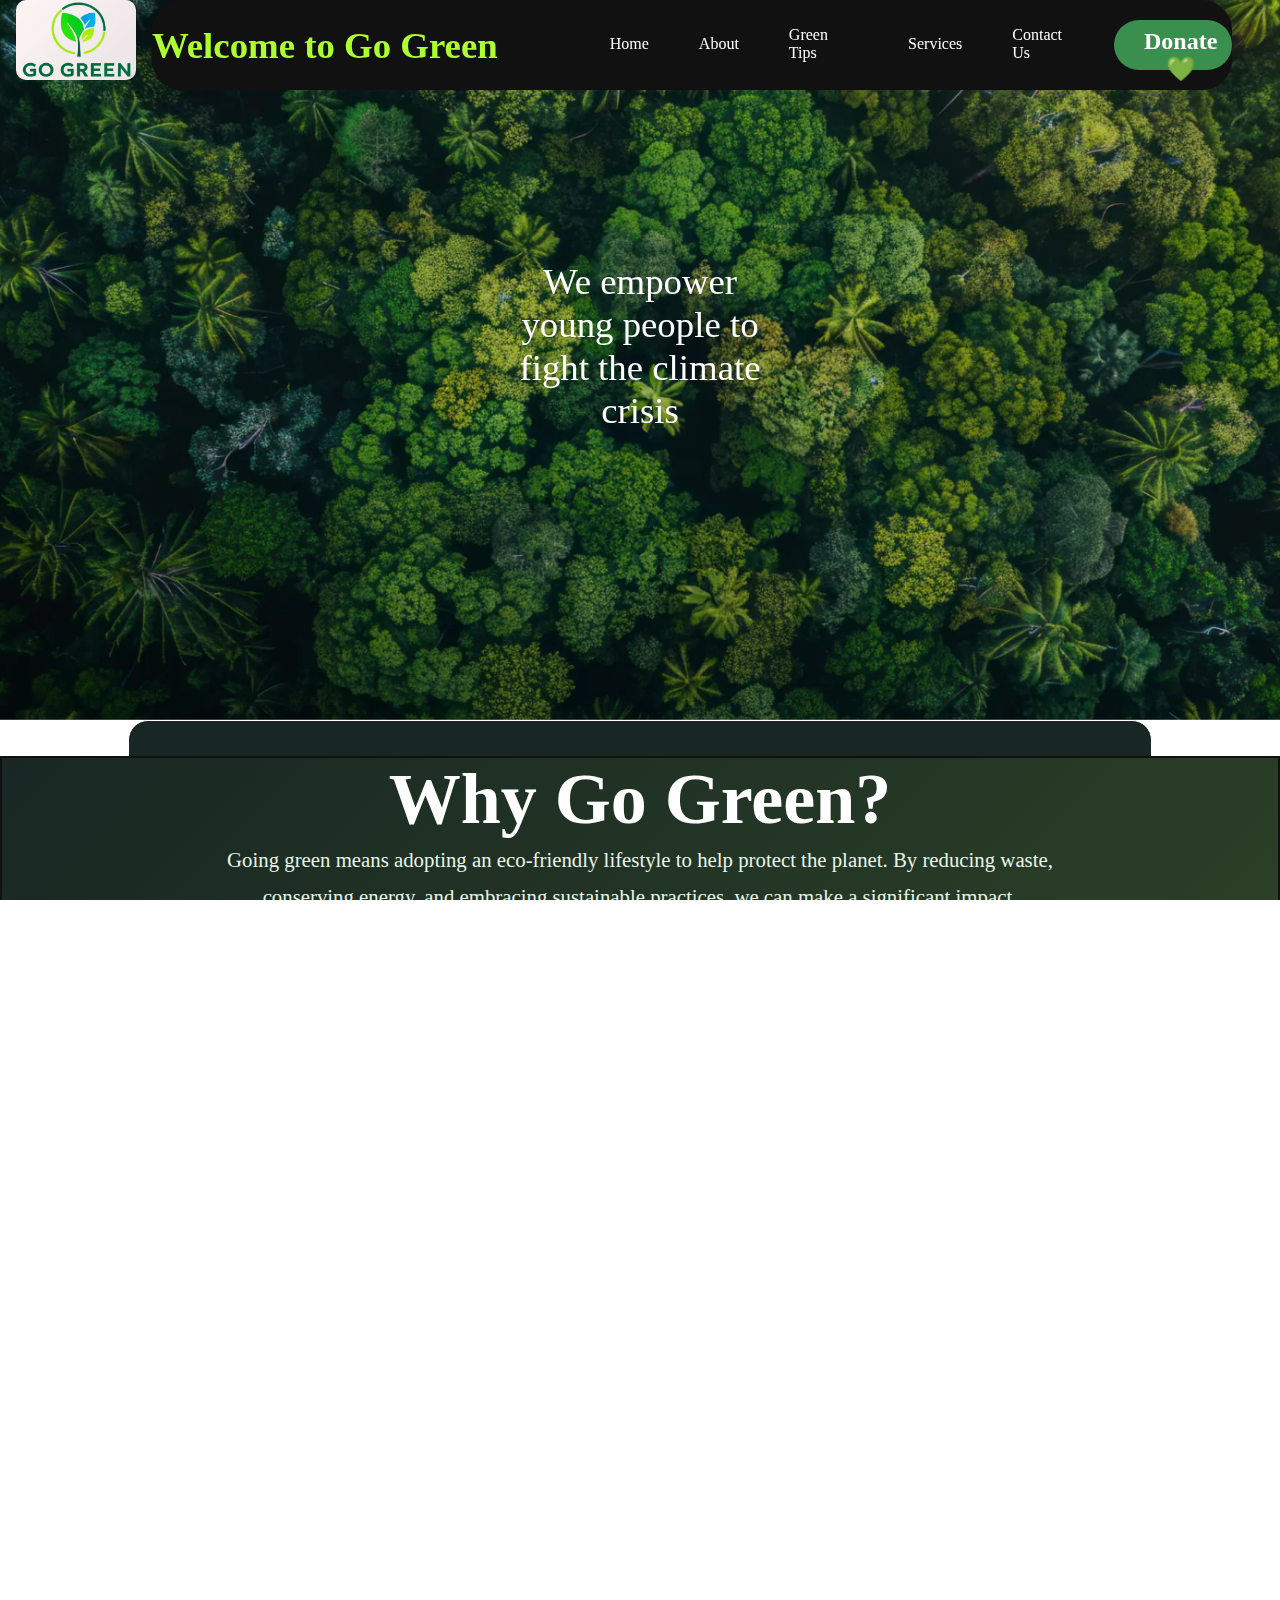
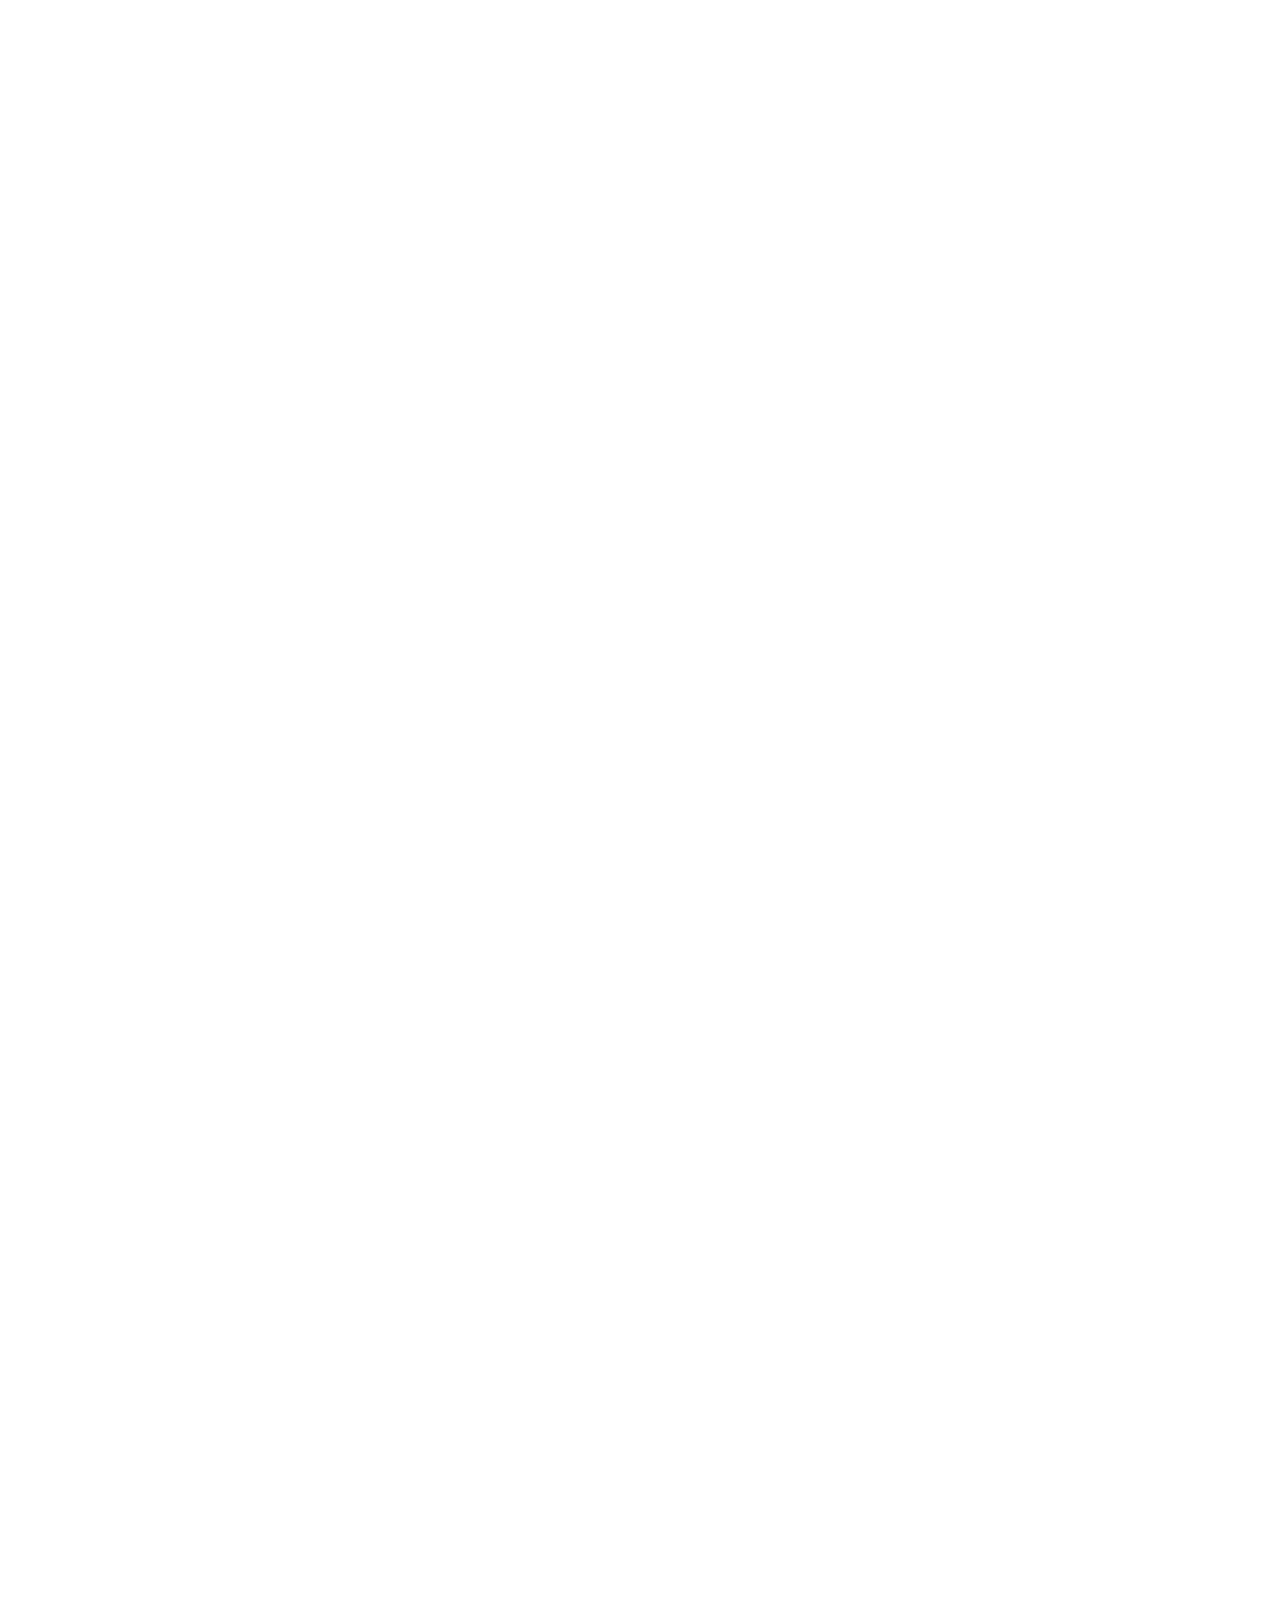
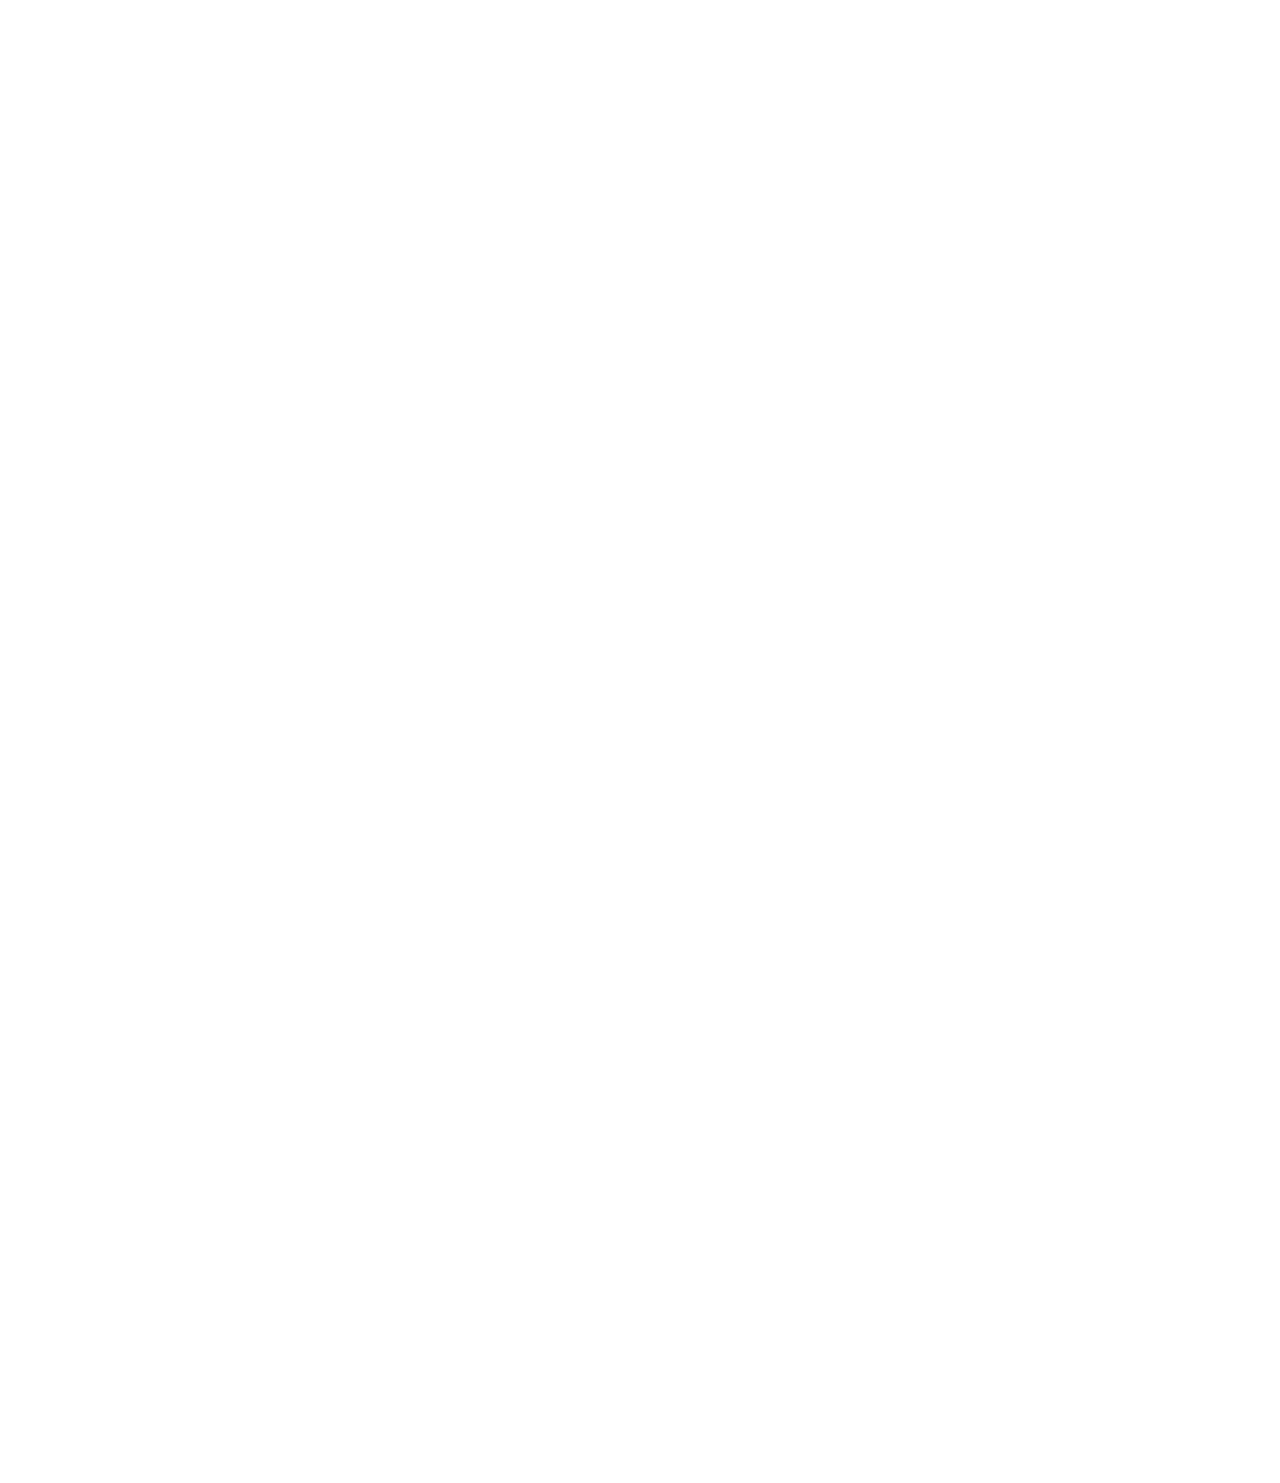
<file: index.html>
<!DOCTYPE html>
<html lang="en">
<head>
    <meta charset="UTF-8">
    <meta name="viewport" content="width=device-width, initial-scale=1.0">
    <title>Go Green - Home</title>
    <link rel="stylesheet" href="styles.css">
    <link href="https://unpkg.com/boxicons@2.1.4/css/boxicons.min.css" rel="stylesheet">
</head>
<body >
   <main>
     <div class="landingImage">
       
     </div>

    <header>

        <img src="./Images/Gogreenlogo.png" alt="LOGO">
       <div class="headerDiv">
        <h1>
            Welcome to Go Green
         </h1>
         <nav>
             <ul>
                 <li><a href="index.html">Home</a></li>
                 <li><a href="about.html">About</a></li>
                 <li><a href="tips.html">Green Tips</a></li>
                 <li><a href="services.html">Services</a></li>
                 <li><a href="contacts.html">Contact Us</a></li>
             </ul>
         </nav>
         <h2 onclick="alert('1 Tree added. Congrats You Contributed In Tree Plantation Programme')">Donate💚</h2>

      
       </div>
    </header>
    <div class="infoDiv">
             
        <h3>100,000 Tree plantation Goals | 30,000
            trees planted in our projects | 10Millions+ Inspired</h3>
       
   
 </div>

  
    <div class="landingText">
        <p>We empower young people
            to fight the climate crisis</p>
    </div>

    <section class="firstSection">
      
      <h2>Why Go Green?</h2>
      <p>
          Going green means adopting an eco-friendly lifestyle to help protect the planet. 
          By reducing waste, conserving energy, and embracing sustainable practices, we can make a significant impact.
      </p>
      <ul>
          <li>Reduce pollution and waste</li>
          <li>Conserve natural resources</li>
          <li>Improve health and well-being</li>
          <li>Create a sustainable future for generations</li>
      </ul>

      <div class="sliderContainer">
        <div class="slides">
        <div class="slide">
          <img  src="./Images/Renewable Source.webp" alt="">
          <h2>Renewable Source</h2>
        </div>
           <div class="slide">
            <img  src="./Images/Education.webp" alt="">
            <h2>Educational Program </h2>
           </div>
         <div class="slide">
          <img  src="./Images/Eco-friendly House.webp" alt="">
          <h2>Eco-friendly House</h2>
         </div>
            <div class="slide">
              <img  src="./Images/water conservation.png" alt="">
            <h2>Water Conservation</h2>
            </div>
            <div class="slide">
              <img  src="./Images/Renewable Source.webp" alt="">
              <h2>Renewable Source</h2>
            </div>
            <div class="slide">
              <img  src="./Images/Education.webp" alt="">
              <h2>Educational Program </h2>
             </div>
             <div class="slide">
              <img  src="./Images/Eco-friendly House.webp" alt="">
              <h2>Eco-friendly House</h2>
             </div>
             <div class="slide">
              <img  src="./Images/water conservation.png" alt="">
            <h2>Water Conservation</h2>
            </div>
               <div class="slide">
                <img  src="./Images/Education.webp" alt="">
                <h2>Educational Program </h2>
               </div>
             <div class="slide">
              <img  src="./Images/Eco-friendly House.webp" alt="">
              <h2>Eco-friendly House</h2>
             </div>
                <div class="slide">
                  <img  src="./Images/water conservation.png" alt="">
                <h2>Water Conservation</h2>
                </div>
         
          
           
           
        </div>
      </div>
      
      
  </section>

    <section  class="secondSection">
        
      <div class="firstParts">
        <h2>
          Breathe in Green, Exhale Serenity
      </h2>
      <div class="video-container">
          <video autoplay muted loop src="gogreenvdo.mp4"></video>
          <p class="intro-text">
            Take a moment to relax and immerse yourself in the tranquility of the natural world. 
            This essence of connecting with nature—feeling its beauty as you inhale peace and exhale serenity—can inspire you 
            to embrace an eco-friendly lifestyle.
        </p>
      </div>
      </div>
        <div class="content-container">
           
            <div class="sustainability-text">
                <h3>Our Vision for a Sustainable Future</h3>
                <p>
                    In our rapidly changing world, embracing environmental sustainability has become more crucial than ever. Going green is not just a trendy concept, but a necessary approach to preserving our planet's delicate ecosystem.
                </p>
                <div class="key-points">
                    <div class="point">
                        <h4>Sustainable Practices</h4>
                        <p>By adopting sustainable practices, individuals and organizations can significantly reduce their carbon footprint, conserve natural resources, and mitigate the impacts of climate change.</p>
                    </div>
                    <div class="point">
                        <h4>Conscious Choices</h4>
                        <p>This involves making conscious choices like reducing waste, increasing energy efficiency, supporting renewable energy sources, and promoting biodiversity.</p>
                    </div>
             
                </div>
                <p class="conclusion">
                    Sustainability represents a holistic approach to harmonizing human development with ecological preservation. At its core, this philosophy recognizes that our planet's resources are finite and that responsible stewardship is critical for long-term survival.
                </p>
            </div>
        </div>
          
  
    </section>

    <section class="thirdSection">
      <h2>Simple Ways <span>to Get Started</span></h2>
      <p>Here are a few simple steps you can take to start your green journey:</p>

      <div class="elem" >
        <img id="elemimg1" src="./Images/plant trees.png" alt="">
        <div class="text-div">
          <h1>Plant Trees</h1>
          <h1>Plant Trees</h1>
        </div>
        <img id="elemimg2" src="./Images/plant trees2.png" alt="">
      </div>
      <div class="elem">
        <img id="elemimg1" src="./Images/reduce plastic.png" alt="">
        <div class="text-div">
          <h1>Reduce Plastic Usage</h1>
          <h1>Reduce Plastic Usage</h1>
        </div>
        <img id="elemimg2" src="./Images/reduce plastic2.png" alt="">
      </div>
      <div class="elem">
        <img id="elemimg1" src="./Images/Renewable Resources.png" alt="">
        <div class="text-div">
          <h1> Renewable Resources</h1>
          <h1>Renewable Resources</h1>
        </div>
        <img id="elemimg2" src="./Images/Renewable resources2.png" alt="">
      </div>
      <div class="elem">
        <img id="elemimg1" src="./Images/plantbaseddiet.png" alt="">
        <div class="text-div">
          <h1> Plant-based Diet</h1>
          <h1> Plant-based Diet</h1>
        </div>
        <img id="elemimg2" src="./Images/plantbaseddiet2.png" alt="">
      </div>
   
      
    </section>

    <footer>
      <div class="imgPart">
        <img src="./Images/footerimg.png" alt="">
        <div class="imgTextPart">

          <i class='bx bx-rocket'></i>
              <h3>Make a Differnce: Embrace Solutions, Fight Against Pollution</h3>

              <button>Work With Us ></button>

        </div>
      </div>
     <div class="footerBottom">
        <div class="leftFooter">
          <div class="explore">
            <img src="./Images/Gogreenlogo.png" alt="">
          <h2>Explore More</h2>
          </div>
       <div class="exploreSecondPart">
        <p>Check out these helpful resources for living a green life:</p>
        <ul>
            <li><a target="_blank" href="https://www.nature.org/en-us/">The Natural Conservancy</a></li>
            <li><a target="_blank" href="https://www.treehugger.com/">TreeHugger</a></li>
            <li><a target="_blank" href="https://www.worldwildlife.org">World Wildlife Fund</a></li>
        </ul>
       </div>
     
    <div class="contact-info">
      
        <p><i class='bx bxs-phone'></i> Call us: +1 (555) 123-4567</p>
        <p><i class='bx bxs-envelope'></i> Email: contact@gogreen.org</p>
        <p><i class='bx bxs-map'></i> Address: 123 Eco Street, Green City, EC 12345</p>
 
   </div>
   <div class="copyright">
    <p>© 2024 Go Green. All Rights Reserved.</p>
    <p>
      Follow us:
      <a target="_blank" href="https://instagram.com">
        <i
          style="
            background: linear-gradient(
              45deg,
              #fcb045,
              #fd1d1d,
              #833ab4,
              #5851db,
              #515bd4
            );
            color: #fff;
            border-radius: 50%;
            padding: 5px;
            font-size: 24px;
          "
          class="bx bxl-instagram"
        ></i>
      </a>
      |
      <a target="_blank" href="https://facebook.com">
        <i
          style="
            background: linear-gradient(45deg, #3b5998, #4c70ba);
            color: #fff;
            border-radius: 50%;
            padding: 5px;
            font-size: 24px;
          "
          class="bx bxl-facebook-square"
        ></i>
      </a>
      |
      <a target="_blank" href="https://twitter.com">
        <i
          style="
            background: linear-gradient(45deg, #1da1f2, #0d8bf2);
            color: #fff;
            border-radius: 50%;
            padding: 5px;
            font-size: 24px;
          "
          class="bx bxl-twitter"
        ></i>
      </a>
    </p>
  </div>
        </div>
        <div class="rightFooter">
            <div class="row">
              <li><a href="index.html">Home</a></li>
              <li><a href="about.html">Testimonials</a></li>
              <li><a href="about.html#mission">Mission</a></li>
            </div>
            <div class="row">
              <li><a href="contacts.html">Contact Us</a></li>
              <li><a href="services.html">Services</a></li>
              <li><a href="tips.html#tips">Tips</a></li>
            </div>
            <div class="row">
              <li><a href="about.html">About</a></li>
              <li><a href="about.html#vision">Vision</a></li>
              <li><a href="services.html#FAQ">FAQ</a></li>
            </div>
        </div>
        
     </div>
    </footer>
   </main>
   
</body>
</html>
</file>
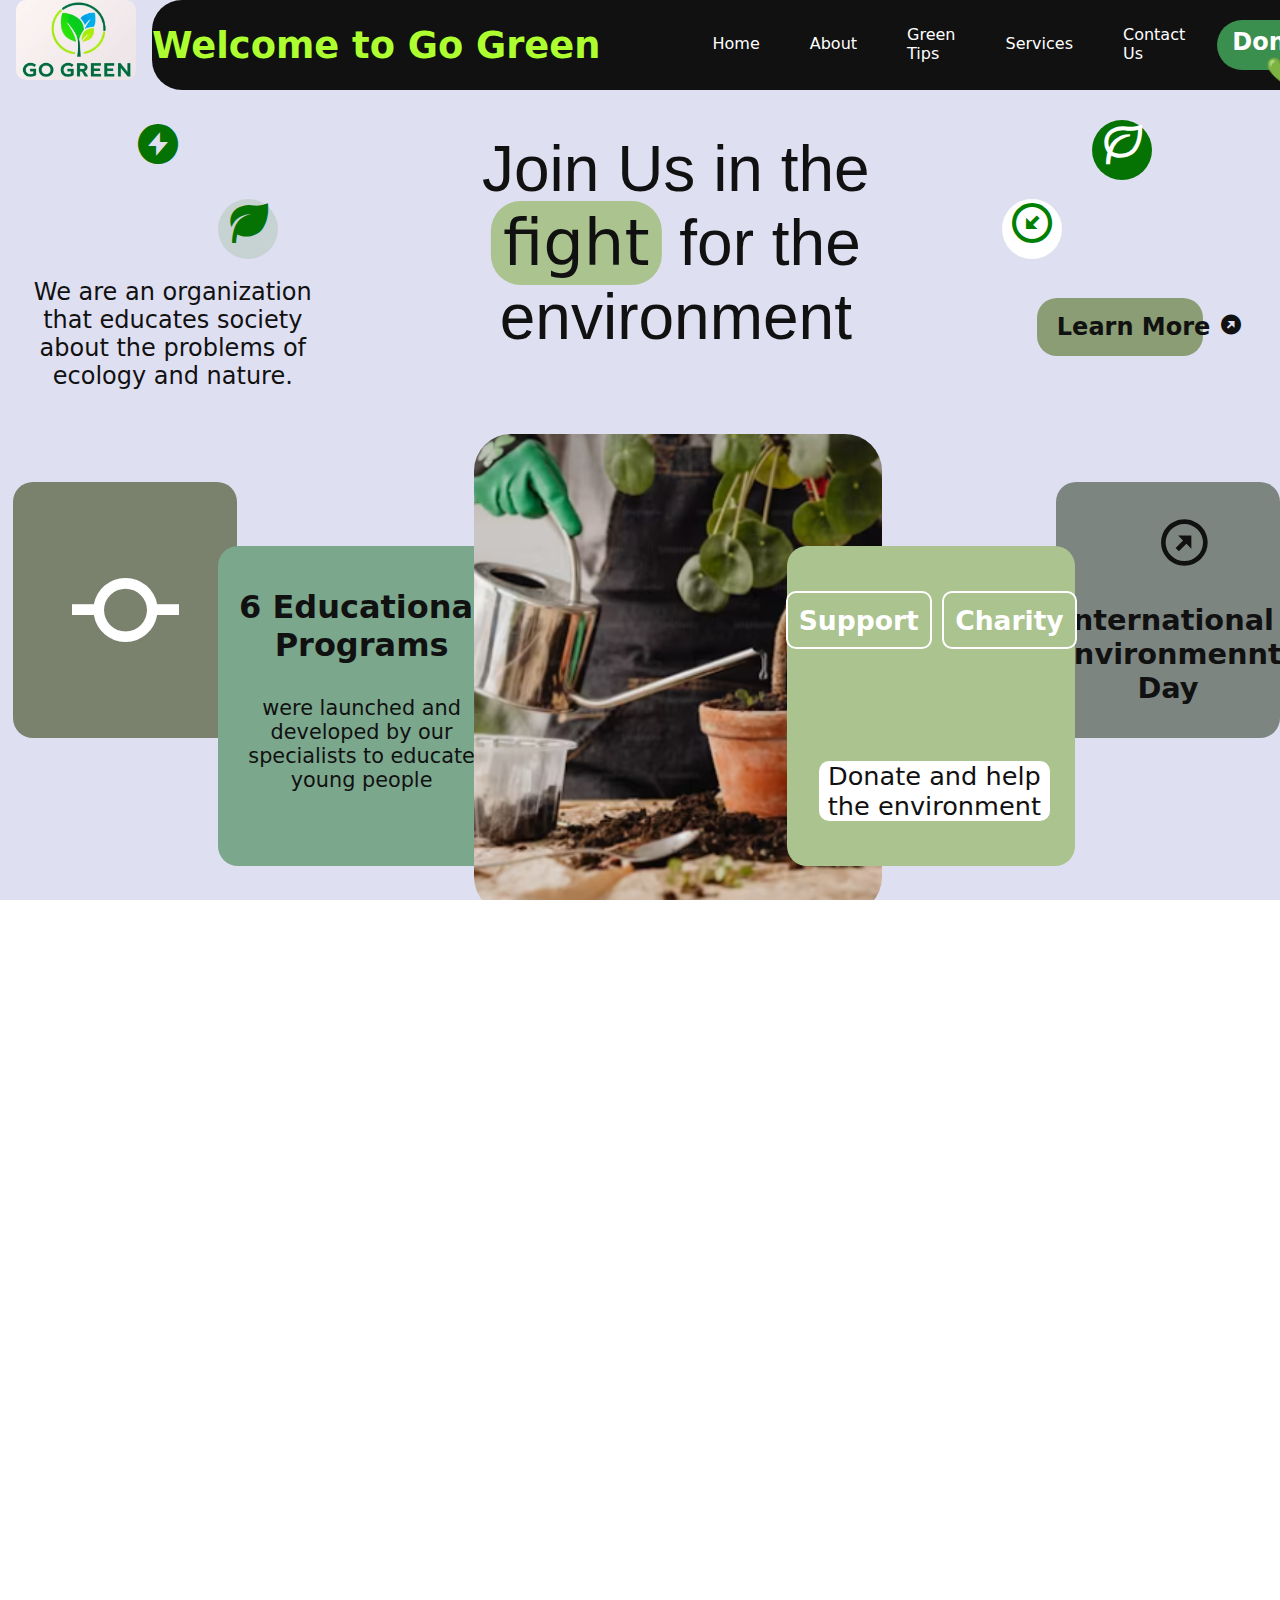
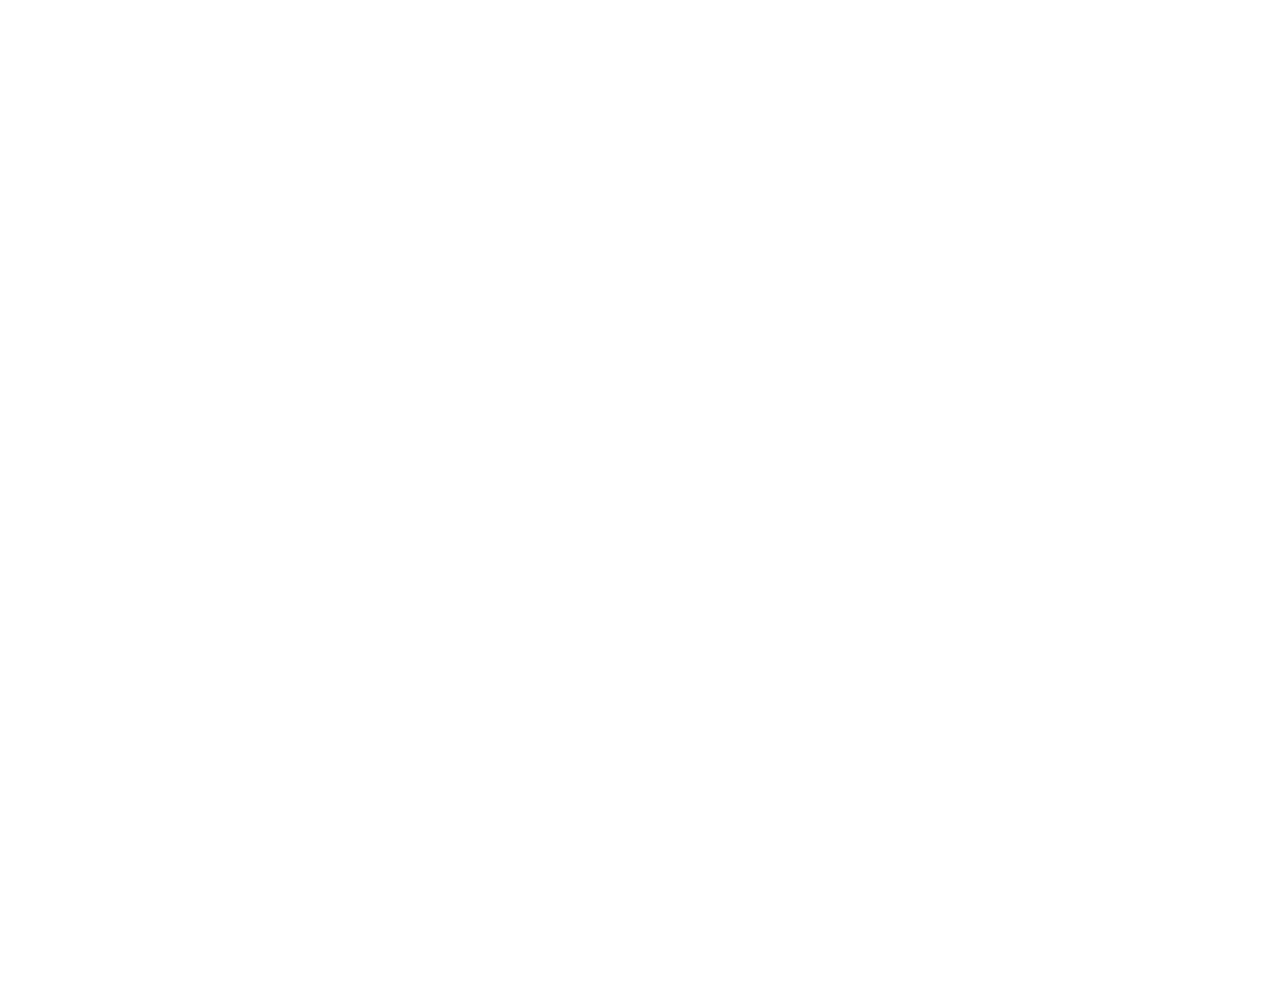
<file: about.html>
<!DOCTYPE html>
<html lang="en">
<head>
  <meta charset="UTF-8">
  <meta name="viewport" content="width=device-width, initial-scale=1.0">
  <title>About Page</title>
  <link rel="stylesheet" href="styles.css">
  <link rel="stylesheet" href="about.css">
  <link href="https://unpkg.com/boxicons@2.1.4/css/boxicons.min.css" rel="stylesheet">
</head>
<body>


  <main>
    <header>

      <img src="./Images/Gogreenlogo.png" alt="LOGO">
     <div class="headerDiv">
      <h1>
          Welcome to Go Green
       </h1>
       <nav>
           <ul>
               <li><a href="index.html">Home</a></li>
               <li><a href="about.html">About</a></li>
               <li><a href="tips.html">Green Tips</a></li>
               <li><a href="services.html">Services</a></li>
               <li><a href="contacts.html">Contact Us</a></li>
           </ul>
       </nav>
       <h2 onclick="alert('1 Tree added. Congrats You Contributed In Tree Plantation Programme')">Donate💚</h2>
  
  
    
     </div>
  </header>
  
    <section class="aboutFirst">
         
       <h2>Join Us in the <span>fight</span> for the environment</h2>
            <i id="boltIcon" class='bx bxs-bolt-circle'></i>
            <i id="leafIcon" class='bx bxs-leaf'></i>
            <i  id="leaficon" class='bx bx-leaf'></i>
            <i  id="leftdownicon" class='bx bx-left-down-arrow-circle'></i>
          
     
    
         <div class="corner">
          
        <p>We are an organization that educates society about the problems of ecology and nature.</p>
  
        <h3>Learn More <i class='bx bxs-right-top-arrow-circle'></i></h3>
         </div>
       
        <div class="list">
          <div class="elem"><i class='bx bx-git-commit'></i></div>
          <div class="elem">
            <h2>6 Educational Programs</h2>
            <p>were launched and developed by our specialists to educate young people</p>
          </div>
          <div class="clippedContainer">
          
          </div>
          <div class="elem">
            <i class='bx bx-right-top-arrow-circle' ></i>
            <div class="text">
              <h2>International Environmennt Day</h2>
            </div>
          </div>
          <div class="elem">
            <div class="upperText">
              <h5>Support</h5>
              <h5>Charity</h5>
            </div>
  
              <div class="lowerText">
                <h3>Donate and help the environment</h3>
              </div>
          </div>
  
  
  
        </div>
  
       
    </section>
  
    <section class="aboutSecond" ">
      
    <div class="missionvision">
      <h1>Who We Are?</h1>
       <div id="mission" class="mission mv">
        <h4>Our Mission</h4>
      
        <img src="./Images/ourmission.png" alt="">
    
        <b>To conserve the lands and waters on which all life depends.</b>
        <p>Lands and waters are the foundational ecosystems that sustain all living beings on our planet. These interconnected environments are not just geographical features, but complex, living systems that support biodiversity, regulate climate, provide food and resources, and maintain the delicate balance of life on Earth.
          </p>
       </div>
     <div id="vision" class="vision mv">
      <h4>Our Vision</h1>
      <p>The vision of a world where the diversity of life thrives represents a profound reimagining of our relationship with the natural environment. It is a holistic perspective that recognizes the intrinsic value of every living organism, from the tiniest microbe to the most complex ecosystems.
      </p>
    
      <b>A world where the diversity of life thrives, and people act to conserve nature for its own sake and its ability to fulfill our need and enrich our lives.</b>
      <img  src="./Images/ourvision.png" alt="">
     </div>
    </div>
  
  
  
    </section>
  
    <footer>
   
      <div class="footerBottom">
        <div class="leftFooter">
          <div class="explore">
            <img src="./Images/Gogreenlogo.png" alt="" />
            <h2>Explore More</h2>
          </div>
          <div class="exploreSecondPart">
            <p>Check out these helpful resources for living a green life:</p>
            <ul>
              <li>
                <a target="_blank" href="https://www.nature.org/en-us/"
                  >The Natural Conservancy</a
                >
              </li>
              <li>
                <a target="_blank" href="https://www.treehugger.com/"
                  >TreeHugger</a
                >
              </li>
              <li>
                <a target="_blank" href="https://www.worldwildlife.org"
                  >World Wildlife Fund</a
                >
              </li>
            </ul>
          </div>
  
          <div class="contact-info">
            <p><i class="bx bxs-phone"></i> Call us: +1 (555) 123-4567</p>
            <p><i class="bx bxs-envelope"></i> Email: contact@gogreen.org</p>
            <p>
              <i class="bx bxs-map"></i> Address: 123 Eco Street, Green City,
              EC 12345
            </p>
          </div>
          <div class="copyright">
            <p>© 2024 Go Green. All Rights Reserved.</p>
            <p>
              Follow us:
              <a target="_blank" href="https://instagram.com">
                <i
                  style="
                    background: linear-gradient(
                      45deg,
                      #fcb045,
                      #fd1d1d,
                      #833ab4,
                      #5851db,
                      #515bd4
                    );
                    color: #fff;
                    border-radius: 50%;
                    padding: 5px;
                    font-size: 24px;
                  "
                  class="bx bxl-instagram"
                ></i>
              </a>
              |
              <a target="_blank" href="https://facebook.com">
                <i
                  style="
                    background: linear-gradient(45deg, #3b5998, #4c70ba);
                    color: #fff;
                    border-radius: 50%;
                    padding: 5px;
                    font-size: 24px;
                  "
                  class="bx bxl-facebook-square"
                ></i>
              </a>
              |
              <a target="_blank" href="https://twitter.com">
                <i
                  style="
                    background: linear-gradient(45deg, #1da1f2, #0d8bf2);
                    color: #fff;
                    border-radius: 50%;
                    padding: 5px;
                    font-size: 24px;
                  "
                  class="bx bxl-twitter"
                ></i>
              </a>
            </p>
          </div>
        </div>
        <div class="rightFooter">
          <div class="row">
            <li><a href="index.html">Home</a></li>
            <li><a href="about.html">Testimonials</a></li>
            <li><a href="about.html#mission">Mission</a></li>
          </div>
          <div class="row">
            <li><a href="contacts.html">Contact Us</a></li>
            <li><a href="services.html">Services</a></li>
            <li><a href="tips.html#tips">Tips</a></li>
          </div>
          <div class="row">
            <li><a href="about.html">About</a></li>
            <li><a href="about.html#vision">Vision</a></li>
            <li><a href="services.html#FAQ">FAQ</a></li>
          </div>
        </div>
      </div>
    </footer>
  </main>
</body>
</html>
</file>
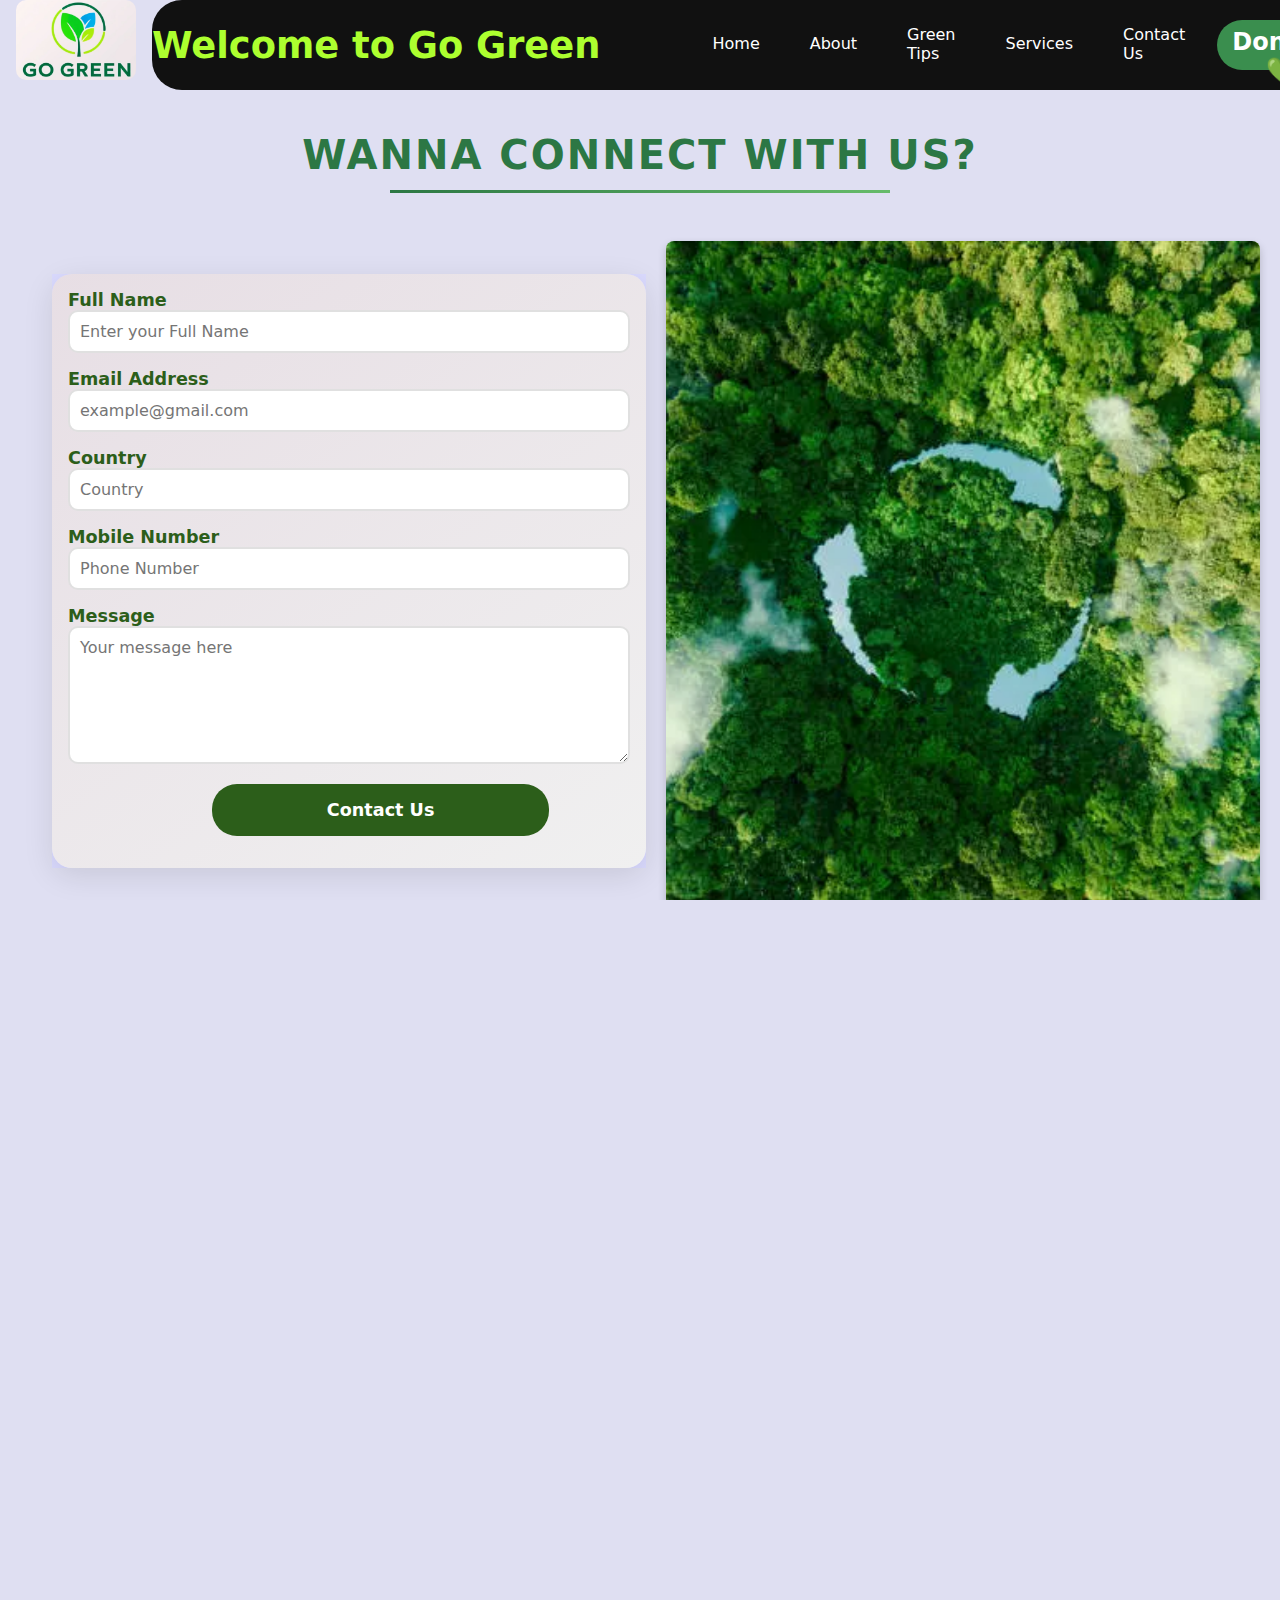
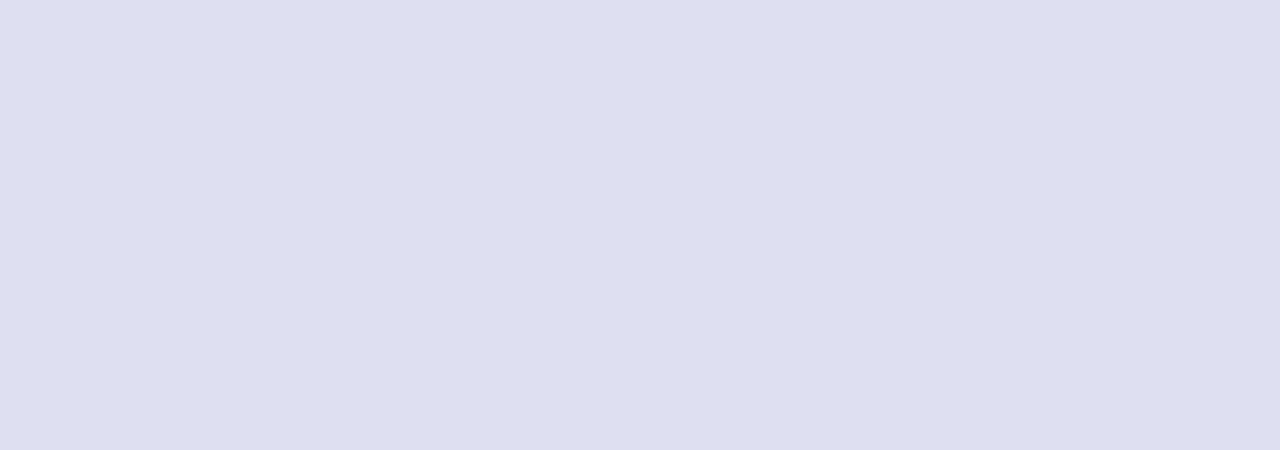
<file: contacts.html>
<!DOCTYPE html>
<html lang="en">
<head>
  <meta charset="UTF-8">
  <meta name="viewport" content="width=device-width, initial-scale=1.0">
  <title>Document</title>
  <link rel="stylesheet" href="styles.css">
  <link href="https://unpkg.com/boxicons@2.1.4/css/boxicons.min.css" rel="stylesheet">
  <link rel="stylesheet" href="contact.css">
</head>
<body>
  <header>

    <img src="./Images/Gogreenlogo.png" alt="LOGO">
   <div class="headerDiv">
    <h1>
        Welcome to Go Green
     </h1>
     <nav>
         <ul>
             <li><a href="index.html">Home</a></li>
             <li><a href="about.html">About</a></li>
             <li><a href="tips.html">Green Tips</a></li>
             <li><a href="services.html">Services</a></li>
             <li><a href="contacts.html">Contact Us</a></li>
         </ul>
     </nav>
     <h2 onclick="alert('1 Tree added. Congrats You Contributed In Tree Plantation Programme')">Donate💚</h2>


  
   </div>
</header>

<h2 id="toph">Wanna Connect With Us?</h2>
<section class="contact-section">

 

  <!-- Form Section -->
  <div class="form-container">
      <form>
          <label for="fname"><b>Full Name</b></label>
          <input type="text" id="fname" placeholder="Enter your Full Name" required>

          <label for="email"><b>Email Address</b></label>
          <input type="email" id="email" placeholder="example@gmail.com" required>

          <label for="country"><b>Country</b></label>
          <input type="text" id="country" placeholder="Country" required>

          <label for="mnum"><b>Mobile Number</b></label>
          <input type="text" id="mnum" placeholder="Phone Number" required>

          <label for="msg"><b>Message</b></label>
          <textarea rows="6" id="msg" placeholder="Your message here"></textarea>

          <input type="submit" value="Contact Us">
      </form>
  </div>

    <!-- Image Section -->
    <div class="image-container">
      <img src="Images/contact-landing-img.webp" alt="Nature and Sustainability">
  </div>
</section>



<div class="testimonials">
    <h2>What People Say About Us</h2>
    <div class="testimonials-container">
        <div class="testimonial-card">
            <i class='bx bxs-quote-left quote-icon'></i>
            <div class="testimonial-image">
                <img src="Images/Citiz_Profile.png" alt="Citiz Shrestha">
            </div>
            <div class="testimonial-content">
                <p class="testimonial-text">"Working with Go Green has been transformative. Their dedication to environmental conservation and practical approach to sustainability has helped our community reduce its carbon footprint significantly."</p>
                <p class="testimonial-author">Citiz Shrestha</p>
                <p class="testimonial-role">Environmental Activist</p>
            </div>
        </div>

        <div class="testimonial-card">
            <i class='bx bxs-quote-left quote-icon'></i>
            <div class="testimonial-image">
                <img src="Images/Regina_Profile.png" alt="Rejina Magar">
            </div>
            <div class="testimonial-content">
                <p class="testimonial-text">"The team at Go Green showed exceptional commitment to our reforestation project. Their expertise and passion for environmental conservation made the entire process smooth and impactful."</p>
                <p class="testimonial-author">Rejina Gharti Magar</p>
                <p class="testimonial-role">Conservation Director</p>
            </div>
        </div>
        
        <div class="testimonial-card">
            <i class='bx bxs-quote-left quote-icon'></i>
            <div class="testimonial-image">
                <img src="Images/Farhan_Profile.png" alt="Farhan Alam">
            </div>
            <div class="testimonial-content">
                <p class="testimonial-text">"Go Green's innovative solutions and educational programs have made a real difference in our community. Their guidance helped us implement sustainable practices that are both effective and economically viable."</p>
                <p class="testimonial-author">Farhan Alam</p>
                <p class="testimonial-role">Sustainability Consultant</p>
            </div>
        </div>
    </div>
</div>



<footer>
        
  <div class="footerBottom">
    <div class="leftFooter">
      <div class="explore">
        <img src="./Images/Gogreenlogo.png" alt="" />
        <h2>Explore More</h2>
      </div>
      <div class="exploreSecondPart">
        <p>Check out these helpful resources for living a green life:</p>
        <ul>
          <li>
            <a target="_blank" href="https://www.nature.org/en-us/"
              >The Natural Conservancy</a
            >
          </li>
          <li>
            <a target="_blank" href="https://www.treehugger.com/"
              >TreeHugger</a
            >
          </li>
          <li>
            <a target="_blank" href="https://www.worldwildlife.org"
              >World Wildlife Fund</a
            >
          </li>
        </ul>
      </div>

      <div class="contact-info">
        <p><i class="bx bxs-phone"></i> Call us: +1 (555) 123-4567</p>
        <p><i class="bx bxs-envelope"></i> Email: contact@gogreen.org</p>
        <p>
          <i class="bx bxs-map"></i> Address: 123 Eco Street, Green City,
          EC 12345
        </p>
      </div>
      <div class="copyright">
        <p>© 2024 Go Green. All Rights Reserved.</p>
        <p>
          Follow us:
          <a target="_blank" href="https://instagram.com">
            <i
              style="
                background: linear-gradient(
                  45deg,
                  #fcb045,
                  #fd1d1d,
                  #833ab4,
                  #5851db,
                  #515bd4
                );
                color: #fff;
                border-radius: 50%;
                padding: 5px;
                font-size: 24px;
              "
              class="bx bxl-instagram"
            ></i>
          </a>
          |
          <a target="_blank" href="https://facebook.com">
            <i
              style="
                background: linear-gradient(45deg, #3b5998, #4c70ba);
                color: #fff;
                border-radius: 50%;
                padding: 5px;
                font-size: 24px;
              "
              class="bx bxl-facebook-square"
            ></i>
          </a>
          |
          <a target="_blank" href="https://twitter.com">
            <i
              style="
                background: linear-gradient(45deg, #1da1f2, #0d8bf2);
                color: #fff;
                border-radius: 50%;
                padding: 5px;
                font-size: 24px;
              "
              class="bx bxl-twitter"
            ></i>
          </a>
        </p>
      </div>
    </div>
    <div class="rightFooter">
      <div class="row">
        <li><a href="index.html">Home</a></li>
        <li><a href="about.html">Testimonials</a></li>
        <li><a href="about.html#mission">Mission</a></li>
      </div>
      <div class="row">
        <li><a href="contacts.html">Contact Us</a></li>
        <li><a href="services.html">Services</a></li>
        <li><a href="tips.html#tips">Tips</a></li>
      </div>
      <div class="row">
        <li><a href="about.html">About</a></li>
        <li><a href="about.html#vision">Vision</a></li>
        <li><a href="services.html#FAQ">FAQ</a></li>
      </div>
    </div>
  </div>
 </footer>


</body>
</html>
</file>
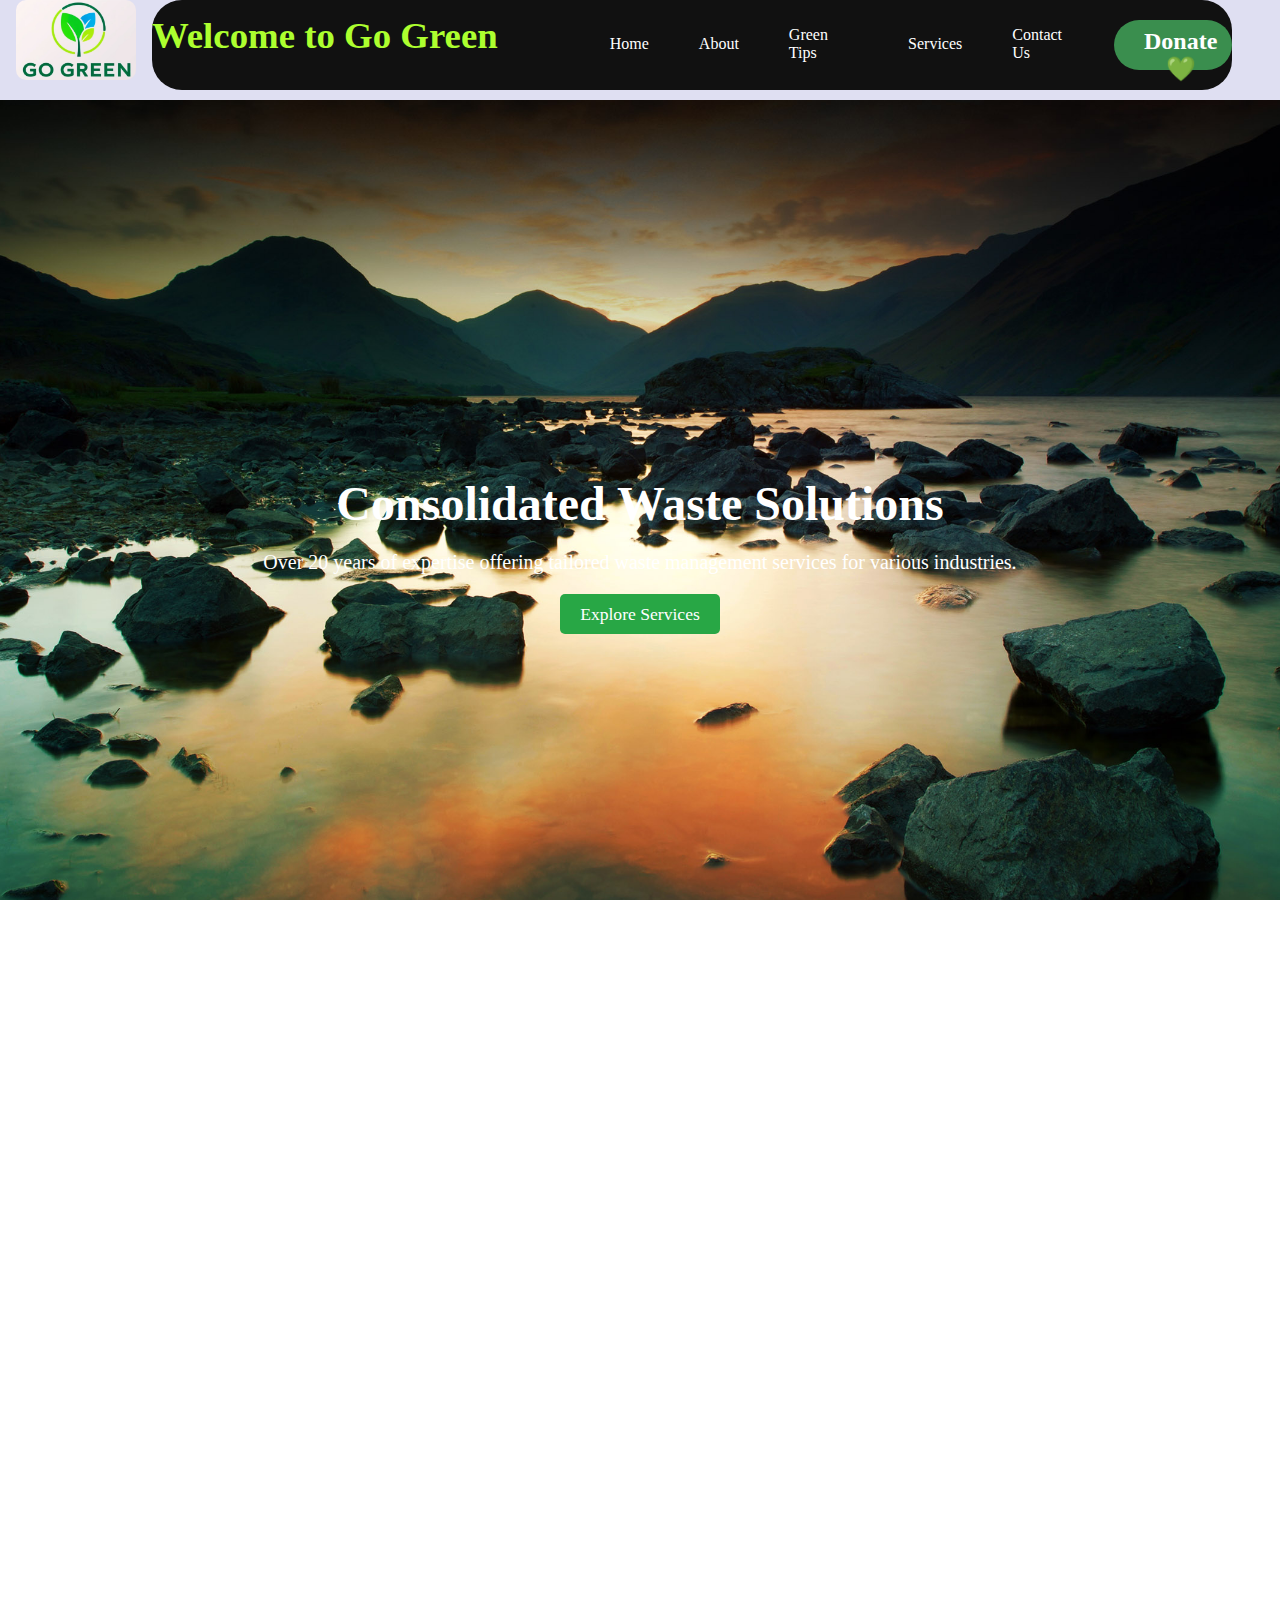
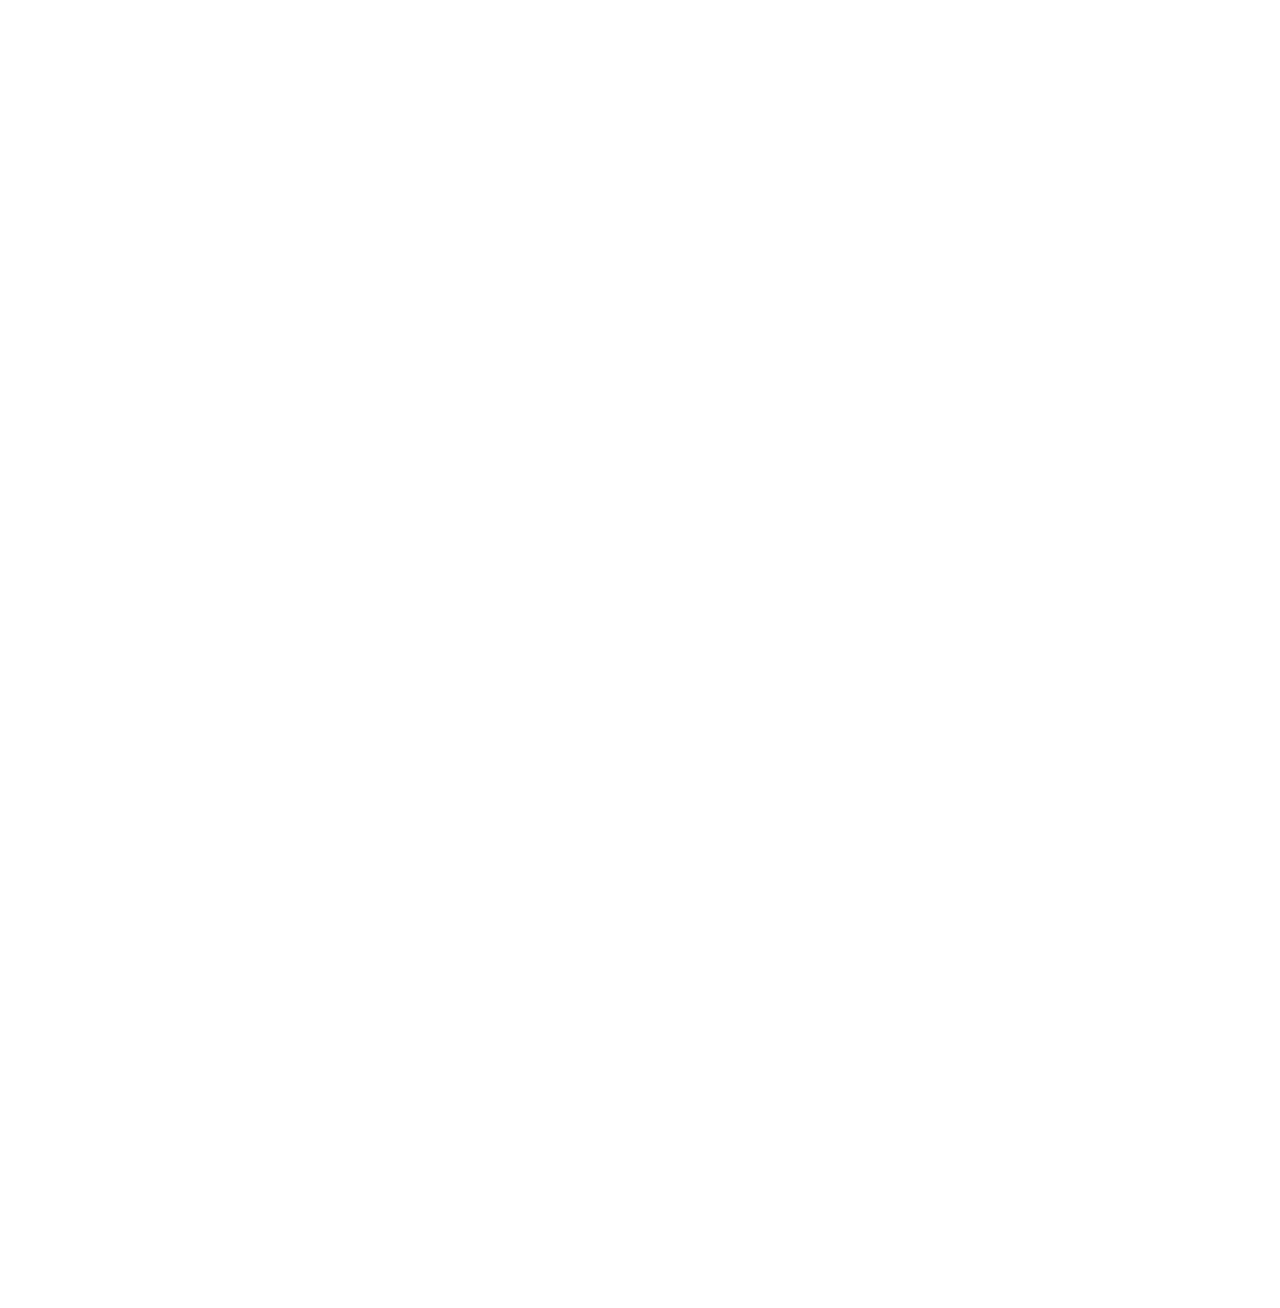
<file: services.html>
<!DOCTYPE html>
<html lang="en">
 <head>
   <title>Services</title>
   <link rel="stylesheet" href="styles.css">
   <link rel="stylesheet" href="services.css">
   <link href="https://unpkg.com/boxicons@2.1.4/css/boxicons.min.css" rel="stylesheet">
 </head>
<body>
  <main>
    <header>

      <img src="./Images/Gogreenlogo.png" alt="LOGO">
     <div class="headerDiv">
      <h1>
          Welcome to Go Green
       </h1>
       <nav>
           <ul>
               <li><a href="index.html">Home</a></li>
               <li><a href="about.html">About</a></li>
               <li><a href="tips.html">Green Tips</a></li>
               <li><a href="services.html">Services</a></li>
               <li><a href="contacts.html">Contact Us</a></li>
           </ul>
       </nav>
       <h2 onclick="alert('1 Tree added. Congrats You Contributed In Tree Plantation Programme')">Donate💚</h2>
  
  
    
     </div>
  </header>
  <section class="hero">
    <div class="hero-content">
      <h1>Consolidated Waste Solutions</h1>
      <p>Over 20 years of expertise offering tailored waste management services for various industries.</p>
      <a href="#services" class="btn-primary">Explore Services</a>
    </div>
  </section>
  
  <section class="services-section">
    <h1>Consolidated Waste Solutions</h1>
    <p>Go Green Ltd offers an extensive range of waste containers, collection, and disposal services nationwide.</p>
    <div class="services-container">
      <div class="service-card">
          <img src="Images/card1.jpg" alt="Skip & Roll On-Off Hire">
          <div class="desc">
              <h2>Skip & Roll On-Off Hire</h2>
              <p>Offering a variety of skip sizes...</p>
              <a href="#">Go Explore</a>
          </div>
      </div>
      <div class="service-card">
          <img src="Images/card2.jpg" alt="Hazardous & Technical Waste">
          <div class="desc">
              <h2>Hazardous & Technical Waste</h2>
              <p>Managing the removal and disposal...</p>
              <a href="#">Go Explore</a>
          </div>
      </div>
      <div class="service-card">
          <img src="Images/card3.jpg" alt="Caged Vehicles">
          <div class="desc">
              <h2>Caged Vehicles</h2>
              <p>Providing alternative, space-saving...</p>
              <a href="#">Go Explore</a>
          </div>
      </div>
      <div class="service-card">
          <img src="Images/card4.jpeg" alt="Trade Waste">
          <div class="desc">
              <h2>Trade Waste</h2>
              <p>Delivering reliable and consistent...</p>
              <a href="#">Go Explore</a>
          </div>
      </div>
      <div class="service-card">
          <img src="Images/card5.jpg" alt="Single Waste Streams">
          <div class="desc">
              <h2>Single Waste Streams</h2>
              <p>Focusing on the segregation...</p>
              <a href="#">Go Explore</a>
          </div>
      </div>
      <div class="service-card">
          <img src="Images/card6.jpg" alt="Office Recycling">
          <div class="desc">
              <h2>Office Recycling</h2>
              <p>Implementing sustainable disposal...</p>
              <a href="#">Go Explore</a>
          </div>
      </div>
      <div class="service-card">
          <img src="Images/card7.jpg" alt="Earthworks & Excavation">
          <div class="desc">
              <h2>Earthworks & Excavation</h2>
              <p>Offering services for handling...</p>
              <a href="#">Go Explore</a>
          </div>
      </div>
      <div class="service-card">
          <img src="Images/card8.jpg" alt="Soil Testing">
          <div class="desc">
              <h2>Soil Testing</h2>
              <p>Managing the end-to-end process...</p>
              <a href="#">Go Explore</a>
          </div>
      </div>
      <div class="service-card">
          <img src="Images/card9.jpg" alt="Aggregates Supply">
          <div class="desc">
              <h2>Aggregates Supply</h2>
              <p>Serving as a one-stop-shop...</p>
              <a href="#">Go Explore</a>
          </div>
      </div>
  </div>
  
  </section>
  
  <footer>
          
    <div class="footerBottom">
      <div class="leftFooter">
        <div class="explore">
          <img src="./Images/Gogreenlogo.png" alt="" />
          <h2>Explore More</h2>
        </div>
        <div class="exploreSecondPart">
          <p>Check out these helpful resources for living a green life:</p>
          <ul>
            <li>
              <a target="_blank" href="https://www.nature.org/en-us/"
                >The Natural Conservancy</a
              >
            </li>
            <li>
              <a target="_blank" href="https://www.treehugger.com/"
                >TreeHugger</a
              >
            </li>
            <li>
              <a target="_blank" href="https://www.worldwildlife.org"
                >World Wildlife Fund</a
              >
            </li>
          </ul>
        </div>

        <div class="contact-info">
          <p><i class="bx bxs-phone"></i> Call us: +1 (555) 123-4567</p>
          <p><i class="bx bxs-envelope"></i> Email: contact@gogreen.org</p>
          <p>
            <i class="bx bxs-map"></i> Address: 123 Eco Street, Green City,
            EC 12345
          </p>
        </div>
        <div class="copyright">
          <p>© 2024 Go Green. All Rights Reserved.</p>
          <p>
            Follow us:
            <a target="_blank" href="https://instagram.com">
              <i
                style="
                  background: linear-gradient(
                    45deg,
                    #fcb045,
                    #fd1d1d,
                    #833ab4,
                    #5851db,
                    #515bd4
                  );
                  color: #fff;
                  border-radius: 50%;
                  padding: 5px;
                  font-size: 24px;
                "
                class="bx bxl-instagram"
              ></i>
            </a>
            |
            <a target="_blank" href="https://facebook.com">
              <i
                style="
                  background: linear-gradient(45deg, #3b5998, #4c70ba);
                  color: #fff;
                  border-radius: 50%;
                  padding: 5px;
                  font-size: 24px;
                "
                class="bx bxl-facebook-square"
              ></i>
            </a>
            |
            <a target="_blank" href="https://twitter.com">
              <i
                style="
                  background: linear-gradient(45deg, #1da1f2, #0d8bf2);
                  color: #fff;
                  border-radius: 50%;
                  padding: 5px;
                  font-size: 24px;
                "
                class="bx bxl-twitter"
              ></i>
            </a>
          </p>
        </div>
      </div>
      <div class="rightFooter">
        <div class="row">
          <li><a href="index.html">Home</a></li>
          <li><a href="about.html">Testimonials</a></li>
          <li><a href="about.html#mission">Mission</a></li>
        </div>
        <div class="row">
          <li><a href="contacts.html">Contact Us</a></li>
          <li><a href="services.html">Services</a></li>
          <li><a href="tips.html#tips">Tips</a></li>
        </div>
        <div class="row">
          <li><a href="about.html">About</a></li>
          <li><a href="about.html#vision">Vision</a></li>
          <li><a href="services.html#FAQ">FAQ</a></li>
        </div>
      </div>
    </div>
    </footer>
  </main>
 
</body>
</html>
</file>
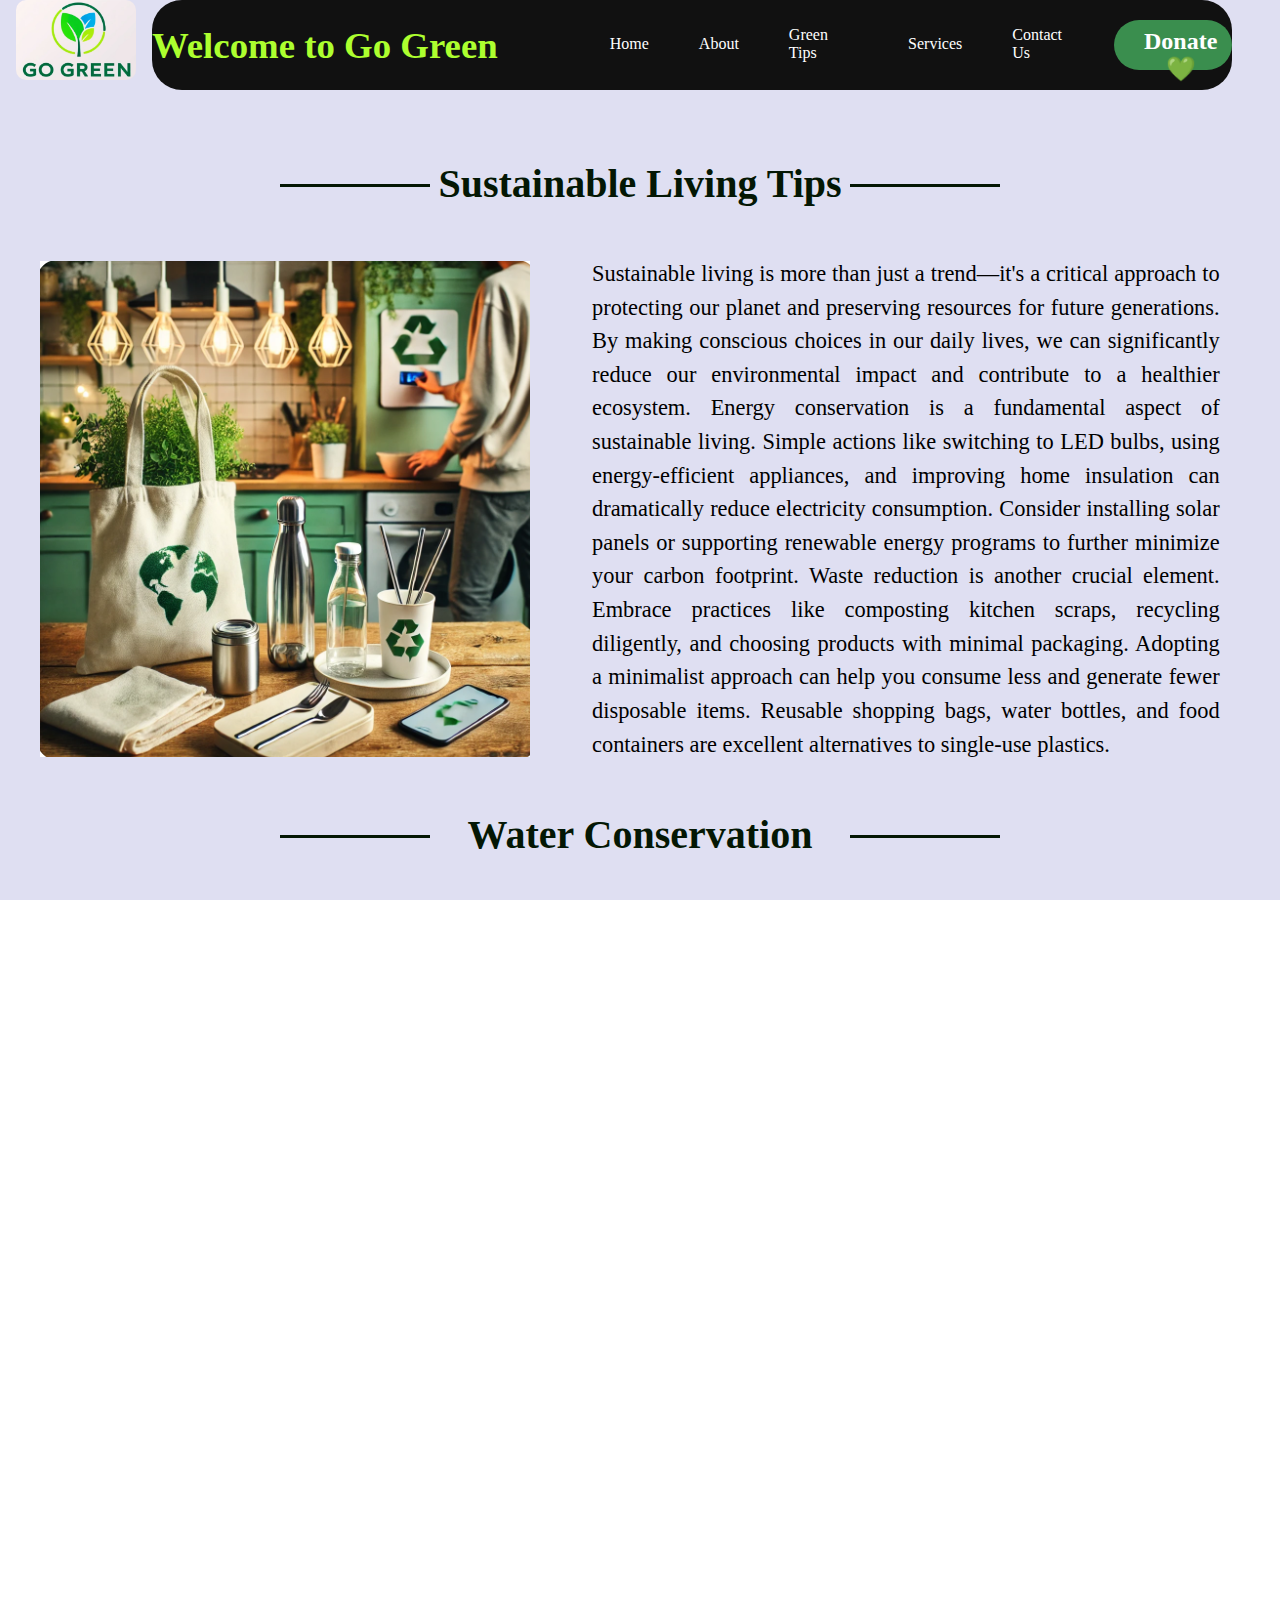
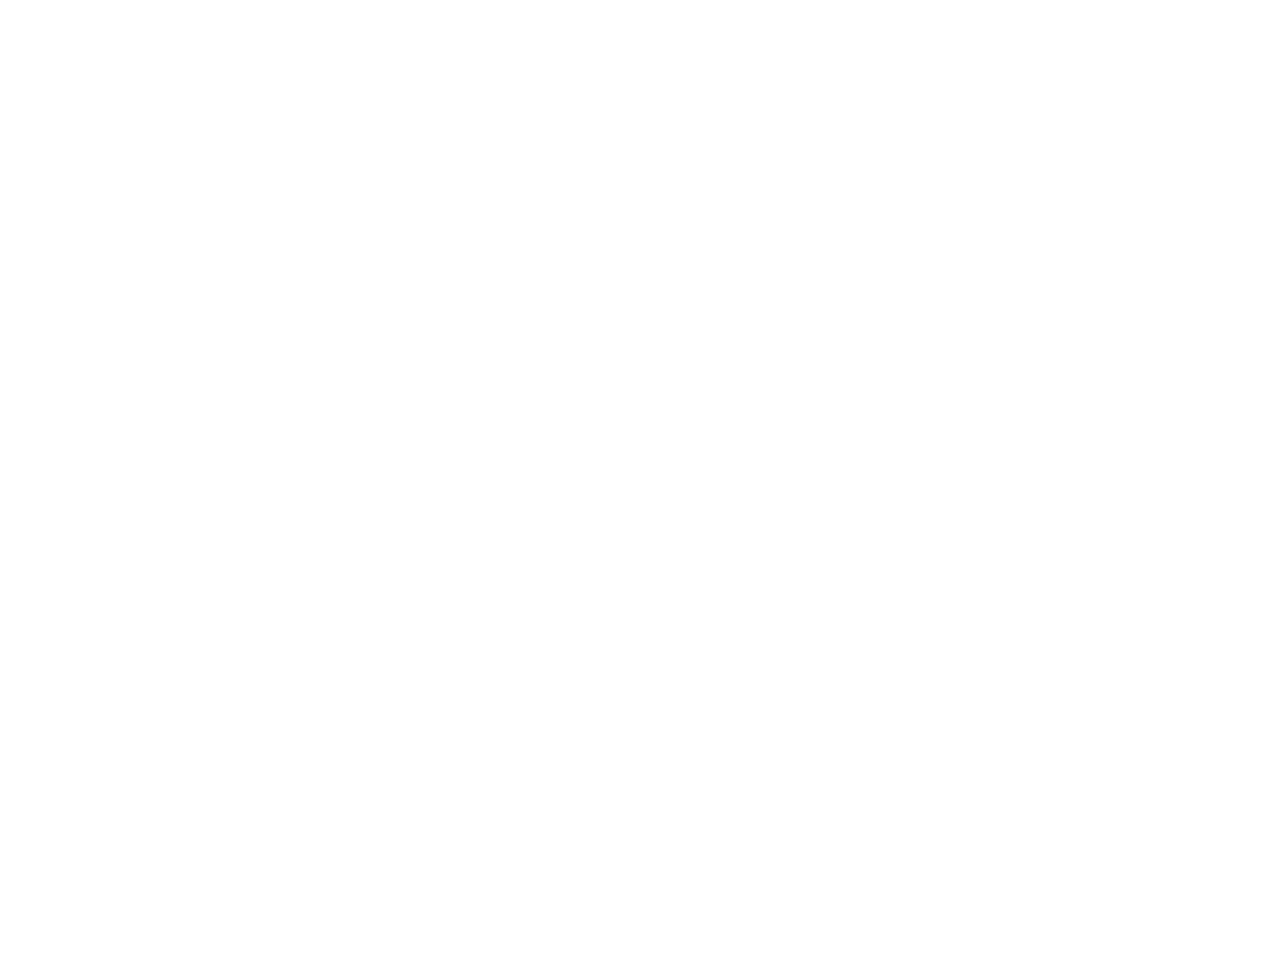
<file: tips.html>
<!DOCTYPE html>
<html lang="en">
<head>
  <meta charset="UTF-8">
  <meta name="viewport" content="width=device-width, initial-scale=1.0">
  <title>Document</title>
   <link href="https://unpkg.com/boxicons@2.1.4/css/boxicons.min.css" rel="stylesheet">
   <link rel="stylesheet" href="tips.css">
   <link rel="stylesheet" href="styles.css">

</head>
<body>
   <main>
    <header>

      <img src="./Images/Gogreenlogo.png" alt="LOGO">
     <div class="headerDiv">
      <h1>
          Welcome to Go Green
       </h1>
       <nav>
           <ul>
               <li><a href="index.html">Home</a></li>
               <li><a href="about.html">About</a></li>
               <li><a href="tips.html">Green Tips</a></li>
               <li><a href="services.html">Services</a></li>
               <li><a href="contacts.html">Contact Us</a></li>
           </ul>
       </nav>
       <h2 onclick="alert('1 Tree added. Congrats You Contributed In Tree Plantation Programme')">Donate💚</h2>
  
  
    
     </div>
  </header>
  
    
    <section id="tips" style="font-family:  gilroy;" class="tipsPart">
      <h2>Sustainable Living Tips</h2>
      <div class="tip">
        <img height="250px" width="350px" src="./Images/sustainable Living.png" alt="">
        <div class="info">
          <p style="font-family: gilroy;">Sustainable living is more than just a trend—it's a critical approach to protecting our planet and preserving resources for future generations. By making conscious choices in our daily lives, we can significantly reduce our environmental impact and contribute to a healthier ecosystem.
            Energy conservation is a fundamental aspect of sustainable living. Simple actions like switching to LED bulbs, using energy-efficient appliances, and improving home insulation can dramatically reduce electricity consumption. Consider installing solar panels or supporting renewable energy programs to further minimize your carbon footprint.
            Waste reduction is another crucial element. Embrace practices like composting kitchen scraps, recycling diligently, and choosing products with minimal packaging. Adopting a minimalist approach can help you consume less and generate fewer disposable items. Reusable shopping bags, water bottles, and food containers are excellent alternatives to single-use plastics.</p>
        </div>
      </div>
  
      <h2>Water Conservation</h2>
      <div class="tip">
        <div class="info">
          <p style="font-family: gilroy;">Water conservation is a critical environmental practice that helps preserve our planet's most precious resource. Simple changes in daily habits can lead to significant water savings and environmental protection. Installing water-efficient fixtures like low-flow showerheads and dual-flush toilets can dramatically reduce household water consumption. Fix leaky faucets promptly, as even small drips can waste thousands of gallons annually. Consider collecting rainwater for garden irrigation and using drought-resistant plants in landscaping.In the kitchen and bathroom, be mindful of water usage. Turn off taps while brushing teeth or washing dishes, run full loads in dishwashers and washing machines, and take shorter showers. These small actions collectively make a substantial impact on water conservation efforts.</p>
        </div>
        <img height="250px" width="350px" src="./Images/water conservation.png" alt="">
      </div>
  
      <h2>Eco-friendly practices</h2>
      <div class="tip">
        <img height="250px" width="350px" src="./Images/eco friendly.png" alt="">
        <div class="info">
          <p style="font-family: gilroy;">Creating an environmentally sustainable home environment starts with mindful choices in our daily routines. By adopting eco-friendly practices, we can reduce our environmental impact while often saving money and creating a healthier living space.
            Start by focusing on energy efficiency through proper insulation, using natural light when possible, and choosing energy-star rated appliances. Create a home composting system for organic waste and establish a comprehensive recycling station. Consider growing your own herbs or vegetables, even in small spaces.
            Choose natural cleaning products or make your own using ingredients like vinegar and baking soda. Implement a 'reduce, reuse, recycle' mindset in purchasing decisions, and opt for sustainable materials when renovating or decorating your home.</p>
        </div>
      </div>
    </section>
  
   
      
  
    <footer>
      
      <div class="footerBottom">
        <div class="leftFooter">
          <div class="explore">
            <img src="./Images/Gogreenlogo.png" alt="" />
            <h2>Explore More</h2>
          </div>
          <div class="exploreSecondPart">
            <p>Check out these helpful resources for living a green life:</p>
            <ul>
              <li>
                <a target="_blank" href="https://www.nature.org/en-us/"
                  >The Natural Conservancy</a
                >
              </li>
              <li>
                <a target="_blank" href="https://www.treehugger.com/"
                  >TreeHugger</a
                >
              </li>
              <li>
                <a target="_blank" href="https://www.worldwildlife.org"
                  >World Wildlife Fund</a
                >
              </li>
            </ul>
          </div>
  
          <div class="contact-info">
            <p><i class="bx bxs-phone"></i> Call us: +1 (555) 123-4567</p>
            <p><i class="bx bxs-envelope"></i> Email: contact@gogreen.org</p>
            <p>
              <i class="bx bxs-map"></i> Address: 123 Eco Street, Green City,
              EC 12345
            </p>
          </div>
          <div class="copyright">
            <p>© 2024 Go Green. All Rights Reserved.</p>
            <p>
              Follow us:
              <a target="_blank" href="https://instagram.com">
                <i
                  style="
                    background: linear-gradient(
                      45deg,
                      #fcb045,
                      #fd1d1d,
                      #833ab4,
                      #5851db,
                      #515bd4
                    );
                    color: #fff;
                    border-radius: 50%;
                    padding: 5px;
                    font-size: 24px;
                  "
                  class="bx bxl-instagram"
                ></i>
              </a>
              |
              <a target="_blank" href="https://facebook.com">
                <i
                  style="
                    background: linear-gradient(45deg, #3b5998, #4c70ba);
                    color: #fff;
                    border-radius: 50%;
                    padding: 5px;
                    font-size: 24px;
                  "
                  class="bx bxl-facebook-square"
                ></i>
              </a>
              |
              <a target="_blank" href="https://twitter.com">
                <i
                  style="
                    background: linear-gradient(45deg, #1da1f2, #0d8bf2);
                    color: #fff;
                    border-radius: 50%;
                    padding: 5px;
                    font-size: 24px;
                  "
                  class="bx bxl-twitter"
                ></i>
              </a>
            </p>
          </div>
        </div>
        <div class="rightFooter">
          <div class="row">
            <li><a href="index.html">Home</a></li>
            <li><a href="about.html">Testimonials</a></li>
            <li><a href="about.html#mission">Mission</a></li>
          </div>
          <div class="row">
            <li><a href="contacts.html">Contact Us</a></li>
            <li><a href="services.html">Services</a></li>
            <li><a href="tips.html#tips">Tips</a></li>
          </div>
          <div class="row">
            <li><a href="about.html">About</a></li>
            <li><a href="about.html#vision">Vision</a></li>
            <li><a href="services.html#FAQ">FAQ</a></li>
          </div>
        </div>
      </div>
    </footer>
   </main>
</body>
</html>
</file>
<file: styles.css>
*{
  margin: 0;
  padding: 0;
  box-sizing: border-box;
  font-family:  montserrat;
}
html , body{
  height: 100%;
  width: 100%;

  overflow-x: hidden;
  cursor:url('Images/betterLeafCursor.png'), auto;
  position: relative;
}

main{
height: 100%;
width: 100%;
position: relative;

}

.landingImage{
background-image: url(./Images/landingPage.png);
height: 45rem;
width: 100%;
position: absolute;
z-index: -1;
background-size: cover;
}

header {
 padding: 1rem;
 display: flex;
 align-items: center;
 justify-content: space-between;
 height: 100px;
 width: 100%;
 color: #fff;
z-index: -1;
}


img{
height: 100%;
width: 100%;
object-fit: cover;
}

nav ul{
display: flex;
align-items: center;
justify-content: space-between;
gap: 50px;

}
nav li{
list-style: none;
}
nav a{
font-size: 1rem;
text-decoration: none;


color: #fff;
transition: all ease-in-out 0.2s;

}

header>img{
height: 80px;
width: 120px;
border-radius: 10px;
margin-bottom: 1.2rem;
margin-right: 1rem;


}
.headerDiv{
background-color: #111;
height: 90px;
margin-right: 2rem;
width: 100%;
display: flex;
align-items: center;
justify-content: center;
border-radius: 30px;
margin-bottom: .6rem;

}
.headerDiv h1{
padding-right: 7rem;
font-size: 2.3rem;
white-space: nowrap;
color: greenyellow;
}
.headerDiv h2{
padding-left: 15px;
padding-top: 8px;
background-color: #3a8e4e;
border-radius: 25px;
height: 50px;
text-align: center;
margin-left: 2rem;
}
.headerDiv h2:hover{
background-color: #08f03e;
}
nav ul  li a::after{
content : "";
width: 0%;
height: 3px;
background-color: greenyellow;
display: block;
transition : 0.2s linear;
}
nav ul  li a:hover::after{
width: 100%;
}
nav a:hover{
color: greenyellow;
}
.landingText p{
font-size: 2.3rem;
color: #fff;
padding: 10rem 32rem;

text-align: center;
}

.infoDiv{
width: 80%;
height: 120px;
background-color: #182723;
color: #fff;
position: absolute;
top: 80%;
margin-left: 10vw;
text-align: center;
padding-top: 3rem;
border: 1.5px solid #fff;
border-radius: 20px;
font-size: 1.37rem;
white-space: nowrap;


}.firstSection,.secondSection,.thirdSection{
background: linear-gradient(135deg, #182723, #344B28);
color: #fff;
}

.firstSection{

 margin-top: 12rem;
text-align: center;


transform: translateY(-28px);

border: 2px solid #111;
height: 91vh;
width: 100%;

}

.firstSection h2 {
  font-size: 4.5rem;
  color: #fff;
  text-align: center;

  position: relative;
}

.firstSection p {
  max-width: 900px;
  margin: 0 auto 1rem;
  line-height: 1.8;
  color: #e8f5e9;
  font-size: 1.3rem;
  text-align: center;
  padding: 0 2rem;
}

.firstSection ul {
  display: grid;
  grid-template-columns: repeat(2, minmax(250px, 1fr));
  gap: 1.5rem;
  max-width: 1200px;
  margin: .5rem auto;
  padding: .5rem;
}

.firstSection ul li {
  background: rgba(255, 255, 255, 0.1);
  backdrop-filter: blur(10px);
  padding: 1rem;
  border-radius: 15px;
  font-size: 1.3rem;
  color: #fff;
  position: relative;
  transition: all 0.3s ease;
  border: 1px solid rgba(255, 255, 255, 0.1);
  text-align: left;
}

.firstSection ul li::before {
  content: '🌱';
  font-size: 2.2rem;
  display: block;
  margin-bottom: 1rem;
}

.firstSection ul li:hover {
  transform: translateY(-5px);
  background: rgba(255, 255, 255, 0.15);
  box-shadow: 0 10px 20px rgba(0, 0, 0, 0.2);
  border-color: rgba(255, 255, 255, 0.3);
}











.sliderContainer{
height: 150px;
width: 100%;

margin-top: .2rem;
display: flex;
align-items: center;
overflow: hidden;
}
.slides{
display: flex;
align-items: center;
justify-content: center;
/* overflow: hidden; */
animation-delay: 1s;
animation: slideAnim 100s ease-in-out infinite;
}

.slide{
display: flex;
align-items: center;
justify-content: space-between;
gap: 30px;
}
.slide h2{
white-space: nowrap;
font-size: 8rem;
color: #fff;
}
.slide img{
height: 300px;
width: 300px;
object-fit: cover;
}

@keyframes slideAnim {
0%{
  transform: translateX(0%);
}
100%{
  transform: translateX(-100%);
}
}


.secondSection{

position: relative;
min-height: 100vh;
width: 100%;
margin-top: -1.9rem;
overflow: hidden;
display: flex;
align-items: center;
justify-content: center;
border: none;
position: relative;
outline: none;


h2 {
  font-size: 2.4rem;
  padding-right: 14rem;
  line-height: 1.2;
color: #f1f6f1;
  position: absolute;
  top: 2%;
  font-weight: bold;
  white-space: nowrap;
  text-align: center;
}

.video-container {
  width: 60%;
  max-width: 1200px;
  position: absolute;
  top: 10%;
  border-radius: 20px;
  overflow: hidden;
}

video {
  width: 100%;
  height: 30rem;
  object-fit: cover;
}

.content-container {
  max-width: 750px;
  margin: 0 auto;
  height: 43rem;
  position: absolute;
  left: 0;
  margin-bottom: 1.3rem;

}

.intro-text {
  padding-top: .5rem;
  font-size: 1.1rem;
  line-height: 1.3;
  text-align: center;
  color: #f1f6f1;
  width: 85%;
  margin-bottom: 3rem;
}

.sustainability-text {
  background-color: #334b3e;

  color: #FFFFFF;
  
  padding: 2.5rem;
  border-radius: 20px;
  box-shadow: 0 5px 15px rgba(0,0,0,0.08);

  h3 {
    
    font-size: 2.2rem;
    margin-bottom: 1.5rem;
    text-align: center;
  }

  p {
    color:  hwb(117 76% 17%);
    line-height: 1.6;
    margin-bottom: 1.5rem;
  }
 
}

.key-points {
  display: grid;
  grid-template-columns: repeat(auto-fit, minmax(250px, 1fr));
  gap: 2rem;
  margin: 2rem 0;

  .point {
    padding: 1.5rem;
  background-color: #5A7C59;

    border-radius: 15px;
    transition: transform 0.3s ease;

    &:hover {
      transform: translateY(-15px);
    }

    h4 {
      color: #e9f0ec;
      font-size: 1.3rem;
      margin-bottom: 1rem;
    }

    p {
      font-size: 1rem;
      margin-bottom: 0;
    }
  }
}

.conclusion {
  font-style: italic;
  text-align: center;
  color: #1A3625;
  font-size: 1.2rem;
  margin-top: 2rem;
}


}



.thirdSection {



color: #fff;
min-height: 110vh;
width: 100%;
position: relative;

}
.thirdSection h2{
font-weight: bold;
font-size: 6.5rem;
white-space: nowrap;
text-align: center;
line-height: 11rem;
font-family: "Helvetica";
}

.thirdSection p{
font-size: 1.8rem;
padding: 2rem;
margin-bottom: 2rem;

}
.elem{
display: flex;
align-items: center;
justify-content: center;
position: relative;


}
.elem img{
height: 300px;
width: 300px;
object-fit: cover;
border-radius: 20px;
}
.text-div{
/* background-color: yellow; */
height: 100px;
overflow: hidden;
}
.text-div h1{
font-size: 5rem;
text-align: center;
transition: all ease 0.5s;
color: #46f4b4;
font-family: monospace;

}
.text-div:hover h1{
transform: translateY(-100%);
color: #af09f1;


}
.elem:hover img {
opacity: 1;
}

.elem img {
position: absolute;
opacity: 0;
transition: all ease-out 0.5s;
border: 3px solid #fff;
border-radius: 50px;
}

#elemimg1{
position: absolute;
left: 0;
}
#elemimg2{
position: absolute;
right: 0;
}
footer{
min-height: 50vh;
width: 100%;
margin-bottom: 0;
background-color: azure;
position: relative;
display: flex;
flex-direction: column; 
margin-top: auto;

}
.imgPart{
 position: relative;
background-color: #DFDFF2;
height: 80vh;


}
.imgPart>img{
height: 33rem;
width: 98%;
object-fit: cover;
object-position: top;
border-radius: 20px;

margin: 1rem;
}

.imgTextPart{
position: absolute;
height: 18rem;
width: 38rem;
background-color: #D1fA9E;
top: 54%;
right:17%;
border-radius: 15px;
padding: 2rem;


}
.imgTextPart>i{
font-size: 3.5rem;

}
.imgTextPart>h3{
font-size: 2rem;
font-weight: 450;
padding-top: 1rem;
}
.imgTextPart>button{
padding: .7rem;
border-radius: 20px;
font-size: 1.5rem;
border: none;
outline: none;
margin-top: 2rem;
background-color: #000;
color: #fff;
}
.rightFooter .row li a {
position: relative;
transition: color 0.3s ease;
}

.rightFooter .row li a::before {
content: '';
position: absolute;
bottom: -2px;
left: 0;
width: 100%;
height: 2px;
background-color: #2c5e1a;
transform: scaleX(0);
transform-origin: right;
transition: transform 0.3s ease;
}

.rightFooter .row li a:hover {
color: #289c19;
}

.rightFooter .row li a:hover::before {
transform: scaleX(1);
transform-origin: left;
}
.footerBottom{
height: 52vh;
width: 100%;
background-color: azure;
position: relative;
display: flex;

}
.contact-info {
  margin-top: 10rem;
  margin-right: 12rem;
  padding: 15px;
  border-radius: 8px;
  display: flex;
  align-items: center;
  justify-content: center;
  flex-direction: column;
}

.contact-info p {
  margin-top: 1rem;
  color: #111;
  font-size: 1.1rem;
  display: flex;
  align-items: center;
  gap: 10px;
}

.contact-info i {
  font-size: 1.2rem;
  color: #0dc682dc;
}

.contact-info p:hover {
  transform: translateX(5px);
  transition: transform 0.3s ease;
}

.explore{
display: flex;
align-items: center;
justify-content: center;
gap:10px;
position: absolute;
left: 3%;
top: 2%;

}
.explore>img{
height: 5rem;
width: 7rem;
}
.exploreSecondPart{
position: absolute;
top: 31%;
font-size: 1.5rem;
}
.exploreSecondPart a{
font-size: 1.2rem;
color: rgb(103, 16, 216);
}
ul{
list-style-type: none;
}
.leftFooter{ 
  width: 50%;
  height: 100%;
  /* background-color: yellow; */
  padding: 2rem;
  margin-top: 2rem;
  margin-left: 1rem;
}
a{
text-decoration: none;
color: #111;
}
.leftFooter h2{
font-size: 2.2rem;
font-weight: 400;

}
  .copyright{

    position: absolute;
    bottom: 0;
    text-align: center;
    padding-left: 32rem;

    font-size: 1.3rem;
  }
  .copyright a>i{
    font-size: 1.7rem;
  }
  li{
    list-style-type: none;
  }
.rightFooter{
display: flex;
align-items: center;
justify-content: center;
gap: 60px;
font-size: 1rem;
position: relative;

}
button{
cursor: pointer;
}
.row{
padding-left: 4rem;
padding-bottom: 4rem;
margin-top: 1.3rem;

}
.row a{
color: #300707;
font-weight: 300;
font-family: 'PP mori';
font-size: 1.4rem;
}
</file>
<file: about.css>
*{
  margin: 0;
  padding: 0;
  box-sizing: border-box;
  font-family:  system-ui;
}
html , body{
  height: 100%;
  width: 100%;
  background-color: #fff;
  color: #111;
  cursor:url('Images/betterLeafCursor.png'), auto;
}

.aboutFirst{
min-height: 110vh;
width: 100%;
text-align: center;
position: relative;
background-color:#DFDFF2;



}
.aboutFirst>h2{
font-size: 4rem;
font-family: Helvetica;
font-weight: 500;
padding-top: 2rem;
padding-left: 20rem;
width: 65%;
transform: translateX(12%);


}
header{
     background-color:#DFDFF2;
}
.aboutFirst h2 span{
background-color: #ABC38E;
border-radius: 30px;
padding: 5px 12px;
}

#boltIcon{

height: 60px;
width: 60px;
font-size: 3rem;
color: #047304;
border-radius: 50%;
position: absolute;
left: 10%;
top: 2%;

}
#leafIcon{
background-color: #c7d3d3;
height: 60px;
width: 60px;
font-size: 3rem;
color: #047304;
border-radius: 50%;
position: absolute;
left: 17%;
top: 10%;

}
#leaficon{
background-color: #aea0a0;
height: 60px;
width: 60px;
font-size: 3rem;
background-color: #047304;
color: #fff;
border-radius: 50%;
position: absolute;
right:  10%;
top: 2%;

}
#leftdownicon{

height: 60px;
width: 60px;
font-size: 3rem;
background-color: #fff;
color: green;
border-radius: 50%;
position: absolute;
right:17%;
top: 10%;

}
.corner{
display: flex;
align-items: center;
justify-content: space-around;
}

.corner>p{
position: absolute;
left: 1%;
top: 18%;
width: 25%;
font-size: 1.5rem;
}

.corner>h3{
position: absolute;
right: 6%;
top: 20%;
background-color: #8b9d75;
width: 25%;
font-size: 1.5rem;
width: 13%;
padding: 15px 20px;
border-radius: 20px;
white-space: nowrap;
}

.clippedContainer{
width: 25.5rem;
height: 30rem;
/* clip-path: polygon(50% 0%, 90% 20%, 100% 60%, 75% 100%, 25% 100%, 0% 60%, 10% 20%); */
background-color: #047304;
background-image: url(./Images/about-us-mainpic.png);
background-size: cover;
background-position: center;
position: absolute;
left: 37%;
border-radius: 37px;
top: 20%;
margin-top: 5rem;

}

.list{
display: flex;
align-items: center;
justify-content: space-around;
position: relative;
}
.elem{
width: 18rem;
height: 20rem;
background-color: red;
border-radius: 20px;



}
.list>.elem:nth-child(1){
background-color: #7a816d;
position: absolute;
left: 1%;
top: 40%;
width: 14rem;
height: 16rem;
margin-top: 8rem;


}
.list>.elem:nth-child(1)>i{
font-size: 8rem;
color: #fff;
}
.list>.elem:nth-child(2){
background-color: #7ba78d;
position: absolute;
left: 17%;
top: 60%;
margin-top: 12rem;
display: flex;
flex-direction: column;


}
.list>.elem:nth-child(2)>h2{
padding-bottom: 2rem;
font-size: 2rem;
}
.list>.elem:nth-child(2)>p{
padding-bottom: 2rem;
font-size: 1.3rem;


}

.list>.elem:nth-child(4){
background-color: #7d8580;
position: absolute;
right: 0;
top: 40%;
width: 14rem;
height: 16rem;
margin-top: 8rem;
display: flex;
flex-direction: column;
}

.list>.elem:nth-child(5){
background-color: #abc38e;
position: absolute;
right: 16%;
top: 60%;
display: flex;
flex-direction: column;
margin-top:  12rem;
}

.list>.elem:nth-child(4)>i{
font-size: 3.5rem;
margin-left: 2rem;

}
.text{
padding-top: 2rem;
font-size: 1.2rem;
font-weight: 300;
}
.upperText{
padding-bottom: 7rem;
font-size: 2rem;
display: flex;
gap: 10px;
}
.upperText>h5{
border: 2px solid #fff;
border-radius: 10px;
color: #fff;
padding: .7rem;
}
.lowerText>h3{
background-color: #fff;
width: 80%;
font-size: 1.6rem;
margin-left: 2rem;
border-radius: 10px;
font-weight: 500;
}

.aboutSecond{
background-color: #DFDFF2;
padding: .5rem;

}
.missionvision h1{
font-size: 5rem;
text-align: center;
font-family: 'gilroy';


}
.mv{
display: flex;
align-items: center;
justify-content: space-between;
gap: 10px;
text-align: center;

}

.mv h4{
font-size: 3rem;
font-family: 'gilroy';

}

.mission>b{
font-size: 1rem;

}
.missionvision  img{
width: 26rem;
height: 26rem;
margin-left: 2rem;
border-radius: 20px ;

}

.missionvision p{
width: 40%;
font-size: 1.3rem;
font-family: 'gilroy';


border-radius: 30px;
background-color: #7BA78D;
color: #fff;
padding: 3rem;
}

.vision>p{
width: 60%;
background-color: #7A816D;
}
</file>
<file: contact.css>
*{
    margin: 0;
    padding: 0;
    box-sizing: border-box;
  font-family:  system-ui;

}
html , body{
    height: 100%;
    width: 100%;
    background-color: #DFDFF2;

}

.contact-section {
    display: flex;
    align-items: center;
    justify-content: center;
    gap: 20px;
    flex-wrap: wrap; /* Ensures responsiveness */
    background-color: #DFDFF2;
    margin: 20px;
}

.image-container {
    flex: 1;
    height: 75vh;
    width: 30vh;
    margin-top: 1rem;

}

.image-container img {
    width: 100%;
    height: 100%;
    border-radius: 8px;
    box-shadow: 0 4px 8px rgba(0, 0, 0, 0.2);
}

/* Form Styling */
.form-container {
    flex: 1;
    max-width: 600px;
    background-color: #dadafe;
    margin-left: 2rem;

    
}

 #toph {
    font-size: 2.5rem;
    text-align: center;
    margin: 2rem 0;
    color: #2c7744;
    text-transform: uppercase;
    letter-spacing: 2px;
    position: relative;
    padding-bottom: 15px;
    white-space: nowrap;
}

 #toph::after {
    content: '';
    position: absolute;
    bottom: 0;
    left: 50%;
    transform: translateX(-50%);
    width: 500px;
    height: 3px;
    background: linear-gradient(90deg, #2c7744, #66bb6a);
}
 #toph:hover {
    transform: scale(1.02);
    transition: transform 0.3s ease;
    text-shadow: 6px 6px 4px #0e0d0d1a;
}
form {
    max-width: 600px;
    margin: 0 auto;
    padding: 1rem;
    background: linear-gradient(145deg, #eadfdfd2, #f0f0f0);
    border-radius: 20px;
    box-shadow: 0 8px 30px rgba(0,0,0,0.1);
}

form label {
    color: #2c5e1a;
    font-size:1.1rem;
    display: block;
}

form input, form textarea {
    width: 100%;
    padding: 10px;
    margin-bottom: 1rem;
    border: 2px solid #e0e0e0;
    border-radius: 10px;
    font-size: 1rem;
    transition: all 0.3s ease;
    
}


form input:focus, form textarea:focus {
    border-color: #2c5e1a;
    box-shadow: 0 0 10px #2c5e1a33;
    outline: none;
}

form input[type="submit"] {
    background: #2c5e1a;
    width: 60%;
    margin-left: 9rem;
    color: white;
    padding: 1rem 2rem;
    border: none;
    border-radius: 25px;
    cursor: pointer;
    font-weight: bold;
    font-size: 1.1rem;
    transition: transform 0.3s ease, background 0.3s ease;
}

form input[type="submit"]:hover {
    background: #369314;
    transform: translateY(-3px);
}


.testimonials {
    padding: 4rem 0;
    background: #f9f9f9;
    margin-top: 1rem;
}

.testimonials h2 {
    text-align: center;
    color: #2c5e1a;
    font-size: 2.5rem;
    margin-bottom: 3rem;
}

.testimonials-container {
    display: flex;
    justify-content: center;
    gap: 2rem;
    padding: 0 2rem;
}

.testimonial-card {
    background: white;
    padding: 2rem;
    border-radius: 15px;
    box-shadow: 0 10px 30px rgba(0,0,0,0.08);
    max-width: 400px;
    position: relative;
    transition: transform 0.3s ease;
}

.testimonial-card:hover {
    transform: translateY(-10px);
}

.testimonial-image {
    width: 95px;
    height: 95px;
    border-radius: 50%;
    margin: 0 auto;
    overflow: hidden;
    border: 3px solid #2c5e1a;
}

.testimonial-image img {
    width: 100%;
    height: 100%;
    object-fit: cover;
}

.testimonial-content {
    text-align: center;
    margin-top: 1.5rem;
}

.testimonial-text {
    color: #666;
    font-style: italic;
    line-height: 1.6;
    margin-bottom: 1rem;
}

.testimonial-author {
    color: #2c5e1a;
    font-weight: bold;
    font-size: 1.1rem;
}

.testimonial-role {
    color: #888;
    font-size: 1rem;
    font-weight: bold;
}

.quote-icon {
    position: absolute;
    top: -15px;
    left: 20px;
    color: #2c5e1a;
    font-size: 2rem;
    opacity: 0.2;
}
</file>
<file: services.css>
body {
    font-family: Arial, sans-serif;
    margin: 0;
    padding: 0;
    color: #333;
    background-color: #fff;
  }
 header{
  background-color: #DFDFF2;

 }
  .hero {
    background-image: url(Images/Services\ landing\ Page.jpg);
    background-size: cover;
    background-position: center;
    height: 100vh;
    display: flex;
    justify-content: center;
    align-items: center;
    color: white;
    text-align: center;
  }
  
  .hero-content {
    max-width: 800px;
    padding: 20px;
  


    border-radius: 10px;
  }
  
  h1 {
    font-size: 3rem;
    margin-bottom: 20px;
  }
  
  p {
    font-size: 1.25rem;
    margin-bottom: 30px;
  }
  
  .btn-primary {
    background-color: #28a745;
    padding: 10px 20px;
    color: white;
    text-decoration: none;
    border-radius: 5px;
    font-size: 1.1rem;
    transition: background-color 0.3s ease, transform 0.3s ease, box-shadow 0.3s ease;
  }
  
  .btn-primary:hover {
    background-color: #36e55c; 
    transform: translateY(-18px); 
    
    box-shadow: 20px 4px 18px #12261333; 
  }
  
  
  .services-section {
    text-align: center;
    padding: 50px 20px;
    background-color: #DFDFF2;

  }
  
  .services-section h1 {
    font-size: 2.5em;
    margin-bottom: 10px;
  }
  
  .services-section p {
    font-size: 1.2em;
    margin-bottom: 40px;
    line-height: 1.6;
  }
  
  .services-container {
    display: grid;
    grid-template-columns: repeat(3, 1fr); /* 3 cards per row */
    gap: 20px;
    margin-left: 5rem;
  }
  
  .service-card {
    border-radius: 8px;
    width: 380px;
    height: 380px;
    position: relative;
    overflow: hidden;
    box-shadow: 0 2px 5px rgba(0, 0, 0, 0.1);
    transition: transform 0.3s, box-shadow 0.3s ease-in-out;
    text-align: left;
  }
  
  .service-card img {
    width: 100%;
    height: 100%;
    object-fit: cover;
    transition: transform 0.3s ease-in-out;
  }
  
  .service-card .desc {
    position: absolute;
    bottom: 0;
    left: 0;
    right: 0;
    background-color: rgba(0, 0, 0, 0.7);
    color: #fff;
    padding: 15px;
    opacity: 0;
    visibility: hidden;
    transition: opacity 0.5s, visibility 0.5s;
  }
  
  .service-card h2 {
    font-size: 1.5em;
    margin: 15px 0;
    color: green;
  }
  
  .service-card p {
    font-size: 1em;
    line-height: 1.5;
    margin-bottom: 20px;
  }
  
  .service-card a {
    display: inline-block;
    padding: 10px 15px;
    background-color: #006400;
    color: #fff;
    text-decoration: none;
    border-radius: 5px;
    font-size: 1em;
  }
  
  .service-card a:hover {
    background-color: #1a331a;
    color: #e1ebe1;
    font-size: 1.1em;
  }
  
  .service-card:hover img {
    transform: scale(1.1);
  }
  
  .service-card:hover .desc {
    opacity: 1;
    visibility: visible;
  }
   
 .contact-info{
    flex-direction: column;
    position: absolute;
    top: 8%;
    left: 10%;
  }
</file>
<file: tips.css>
*{
  margin: 0;
  padding: 0;
  box-sizing: border-box;
  font-family:  system-ui;

}
html , body{
  height: 100%;
  width: 100%;
background-color: #fff;

}
header{
  background-color: #DFDFF2;

}
section{
  font-family: gilroy;
}
.tipsPart{
background-color: #DFDFF2;
font-family: gilroy;


}
.tipsPart>img{
height: 50vh;
width: 50vh;


}
.tipsPart h2 {
text-align: center;
position: relative;
padding: 20px 0;
color: #041704;
font-size: 2.5rem;
}

.tipsPart h2::before,
.tipsPart h2::after {
content: '';
position: absolute;
height: 3px;
width: 150px;
background-color: #041704;
top: 50%;
}

.tipsPart h2::before {
left: 20%;
}

.tipsPart h2::after {
right: 20%;
}

.tipsPart {
display: flex;
flex-direction: column;
gap: 30px;
padding: 40px;
font-family:  gilroy;

}

.tipsPart > img,
.tipsPart > pre,
.tipsPart > p {
width: 65%;
font-size: 1.3rem;
}

.tipsPart > img {
align-self: flex-start;
}


.tipsPart  p {
align-self: flex-end;
text-align: justify;
line-height: 1.5;
font-size: 1.4rem;
width: 97%;
padding-left: 2rem;
}
.tip{
display: flex;
align-items: center;
justify-content: center;
gap: 30px;
}
</file>
